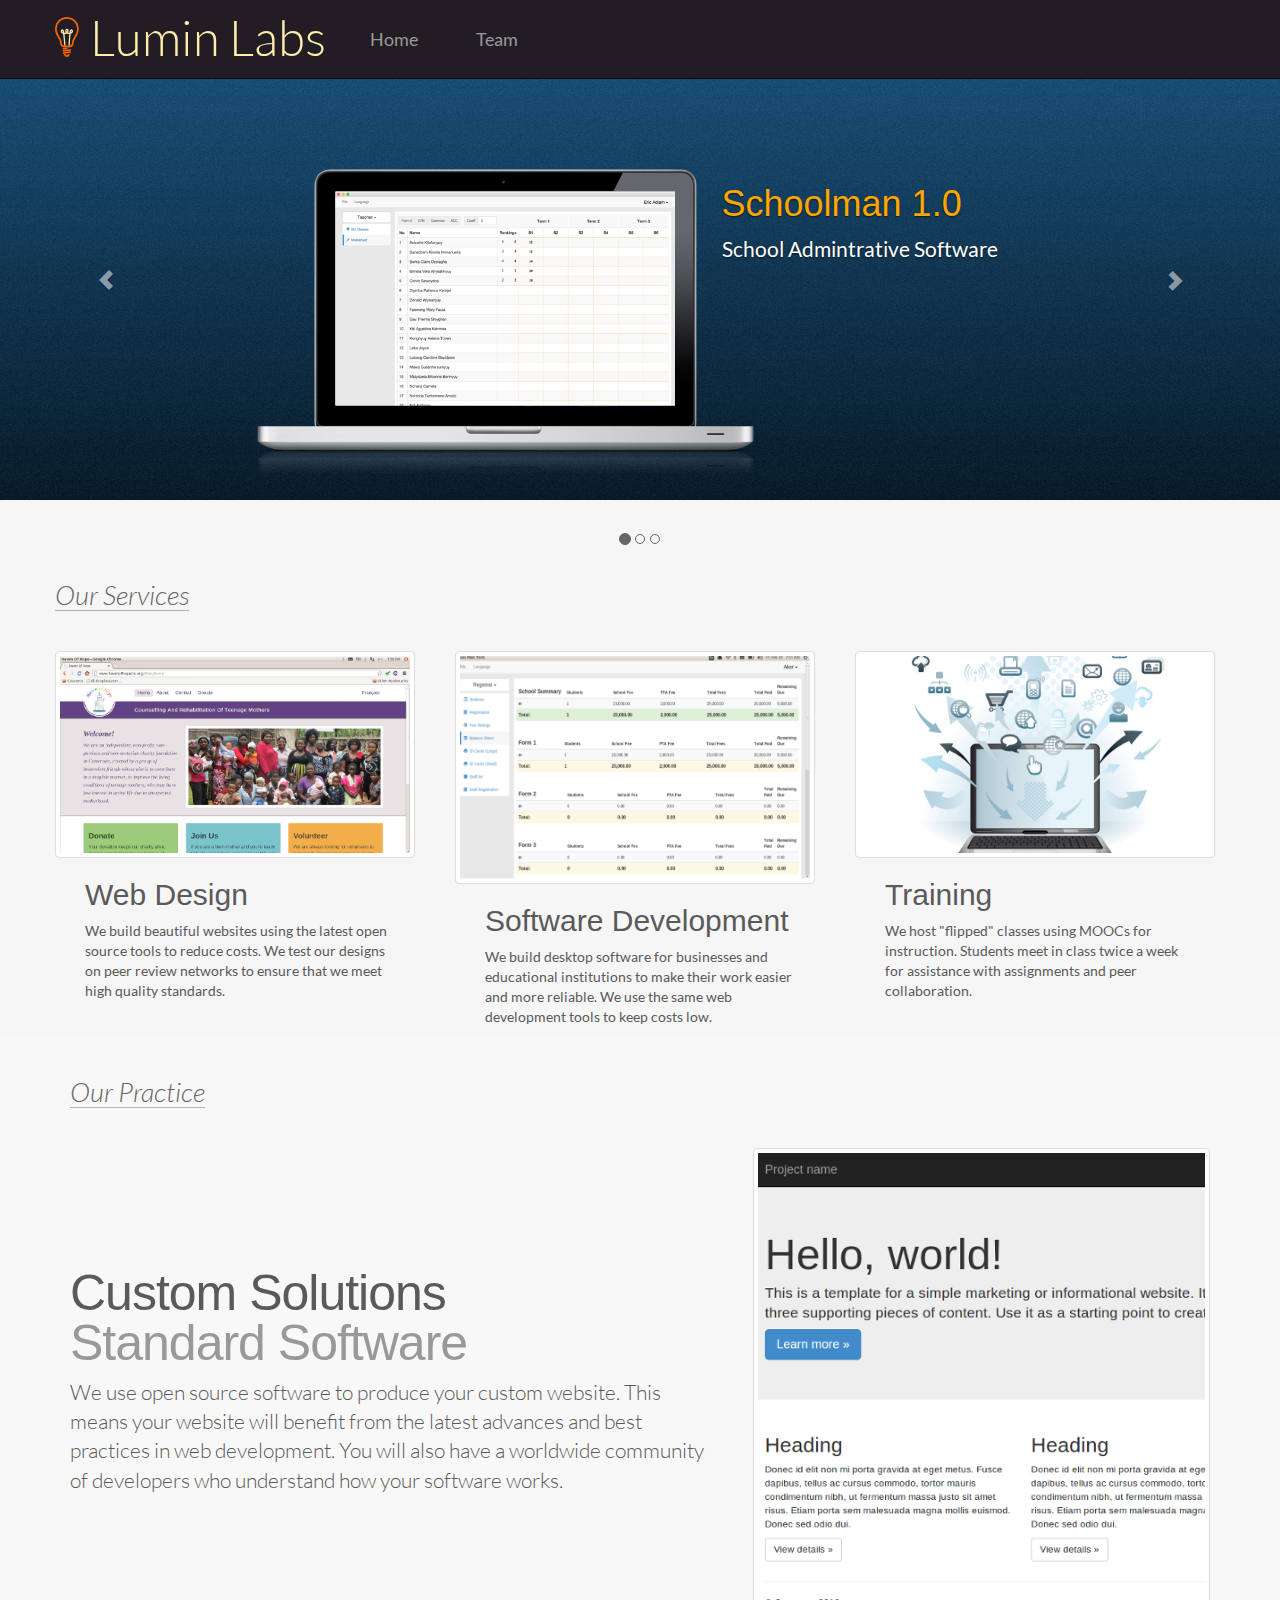
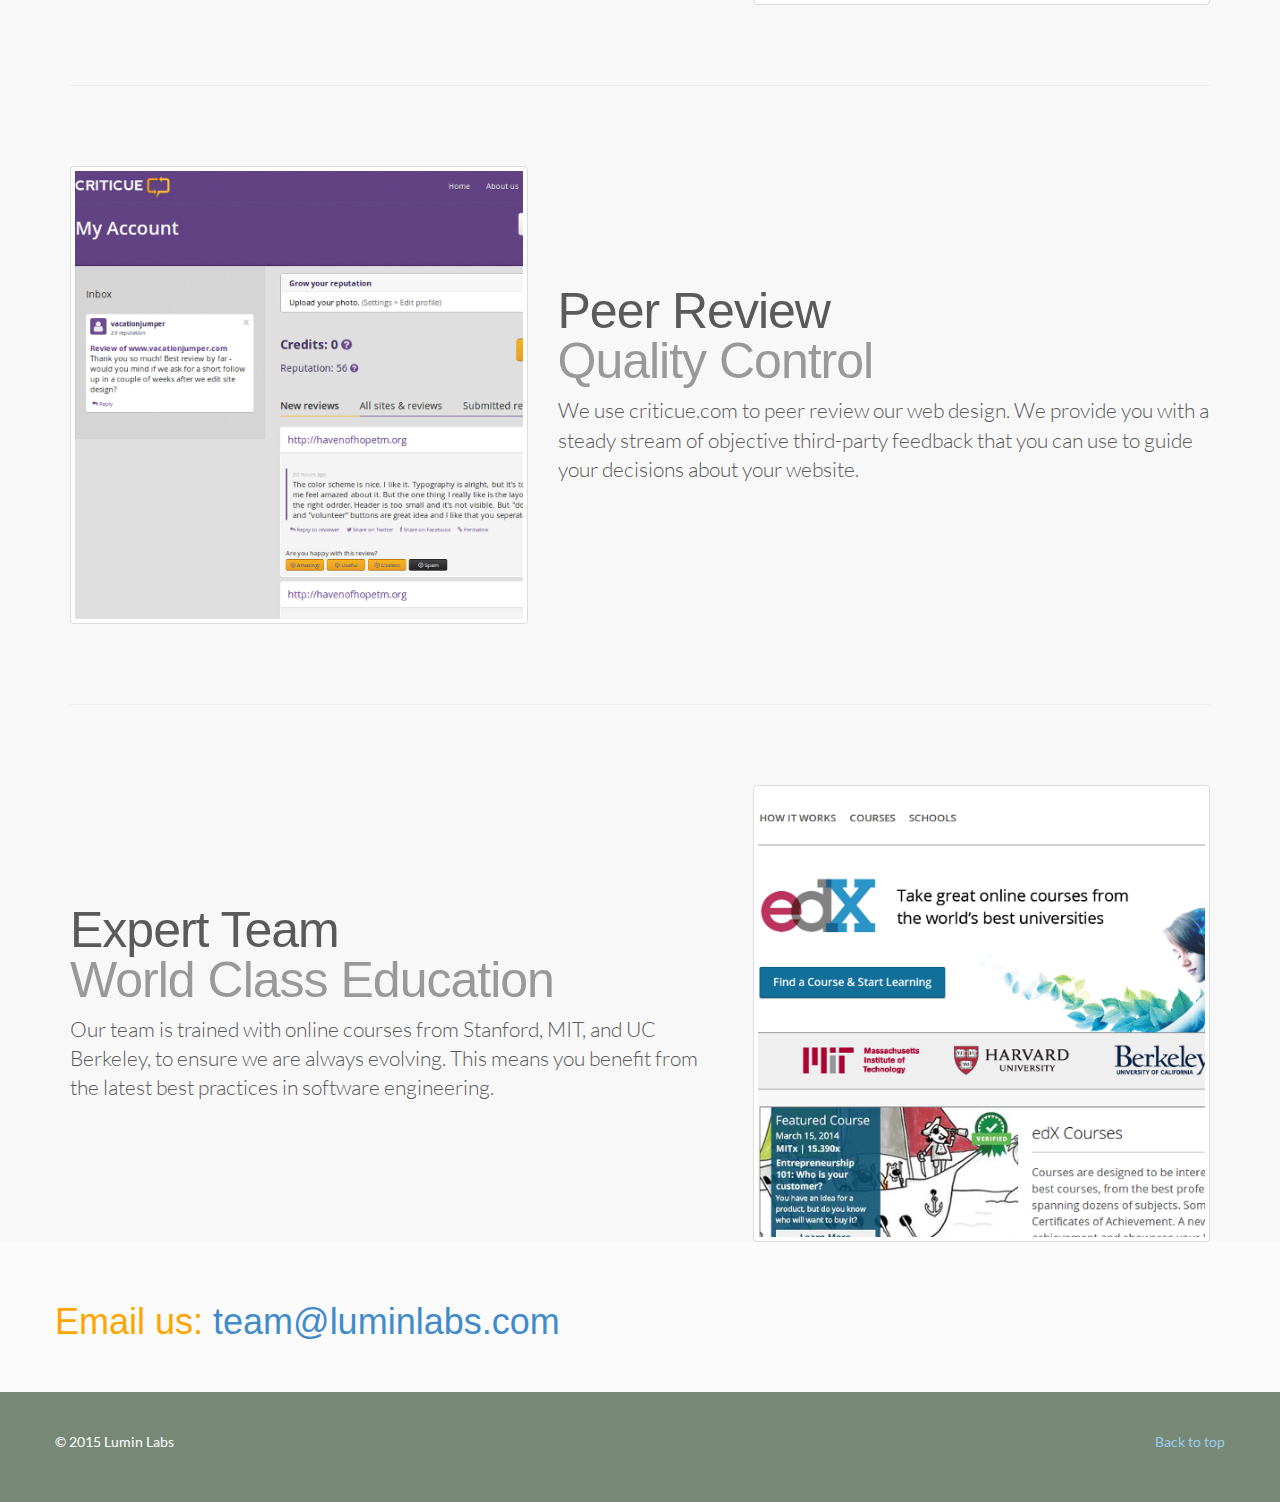
<file: index.html>
<!DOCTYPE html>
<html lang="en">
  <head>
    <!-- test-->
    <meta charset="utf-8">
    <meta http-equiv="X-UA-Compatible" content="IE=edge">
    <meta name="viewport" content="width=device-width, initial-scale=1.0">
    <meta name="description" content="">
    <meta name="author" content="">
    <link rel="shortcut icon" href="../../docs-assets/ico/favicon.png">

    <title>Lumin Labs</title>

    <!-- Bootstrap core CSS -->
    <link href="lib/bootstrap/css/bootstrap.css" rel="stylesheet">

    <!-- Just for debugging purposes. Don't actually copy this line! -->
    <!--[if lt IE 9]><script src="../../docs-assets/js/ie8-responsive-file-warning.js"></script><![endif]-->

    <!-- HTML5 shim and Respond.js IE8 support of HTML5 elements and media queries -->
    <!--[if lt IE 9]>
      <script src="https://oss.maxcdn.com/libs/html5shiv/3.7.0/html5shiv.js"></script>
      <script src="https://oss.maxcdn.com/libs/respond.js/1.3.0/respond.min.js"></script>
    <![endif]-->

    <!-- Custom styles for this template -->
    <link href="lib/bootstrap/css/carousel.css" rel="stylesheet">

    <!-- Foundation 5 -->
    <!-- <link rel="stylesheet" type="text/css" href="lib/foundation/css/foundation.min.css"> -->

    <!-- <link href="http://fonts.googleapis.com/css?family=Lato:300,400,700,900,300italic,400italic,700italic,900italic" rel="stylesheet" type="text/css"> -->
    <link rel="stylesheet" type="text/css" href="app.css">

  </head>
  <body>
    <div class="navbar-wrapper">
      <div class="container">

        <div class="navbar navbar-inverse navbar-fixed-top">
          <div class="container">
            <div class="navbar-header">
              <button type="button" class="navbar-toggle" data-toggle="collapse" data-target=".navbar-collapse">
                <span class="icon-bar"></span>
                <span class="icon-bar"></span>
                <span class="icon-bar"></span>
              </button>
              <a class="navbar-brand" href="#">
                Lumin Labs
              </a>
            </div>
            <div class="navbar-collapse collapse">
              <ul class="nav navbar-nav">
                <li class=""><a href="/">Home</a></li>
                <li><a href="team.html">Team</a></li>
              </ul> 
            </div>
          </div>
        </div>

      </div>
    </div>


    <!-- Carousel
    ================================================== -->
    <div id="myCarousel" class="carousel slide" data-ride="carousel">
      <ol class="carousel-indicators">
        <li data-target="#myCarousel" data-slide-to="0" class="active"></li>
        <li data-target="#myCarousel" data-slide-to="1"></li>
        <li data-target="#myCarousel" data-slide-to="2"></li>
      </ol>
      <div class="carousel-inner">
        <div class="item active" style="">
          <div class="container">
            <div class="carousel-caption" style="bottom:-10px;">
              <div class="row">
              <div class="col-md-7 text-left">
                  <img class="img-thumb-md" src="img/macbook-schoolman.png">
                </div>
                <div class="col-md-5 text-left">
                  <h1>Schoolman 1.0</h1>
                  <p> School Admintrative Software</p>        
                </div>
                
              </div>
            </div>
          </div>
        </div>
        <div class="item" style="">
          <div class="container">
            <div class="carousel-caption" style="bottom:-10px;">
              <div class="row">
                <div class="col-md-6 text-left">
                  <h1>Web Design</h1>
                  <p>We build beautiful websites</p>
                  <blockquote>
                    <h4 class="stars">
                      <span class="glyphicon glyphicon-star"></span>
                      <span class="glyphicon glyphicon-star"></span>
                      <span class="glyphicon glyphicon-star"></span>
                      <span class="glyphicon glyphicon-star"></span>
                      <span class="glyphicon glyphicon-star"></span>
                    </h4>
                    <p>I really like the design. Color scheme is warm and pleasant to the eye. Layout clear and readable. From first look it's obvious what the service is about. Intuitive menu. Clear call to action.</p>
                    <small>Criticue.com</small>
                  </blockquote>
                  
                </div>
                <div class="col-md-6">
                  <img class="img-thumb" src="img/imac-hoh.png">
                </div>
              </div>
            </div>
          </div>
        </div>

<!-- <<<<<<< HEAD
        <div class="item" style="">
          <div class="container">
            <div class="carousel-caption" style="bottom:-10px;">
              <div class="row">
              <div class="col-md-7 text-left">
                  <img class="img-thumb-md" src="img/macbook-wen.png">
                </div>
                <div class="col-md-5 text-left">
                  <h1>Business Software</h1>
                  <p>We can improve your workflow</p>
                  
                </div>
                
              </div>
            </div>
          </div>
        </div>

         <div class="item" style="">
          <div class="container">
            <div class="carousel-caption" style="bottom:-10px;">
              <div class="row">
              <div class="col-md-7 text-left">
                  <img class="img-thumb" src="img/reg.png">
                </div>
                <div class="col-md-5 text-left">
                  <h1>Schoolman 1.0</h1>
                  <p>A computational system for cameroon schools</p>
                  
                </div>
                
              </div>
            </div>
          </div>
        </div>

=======
        
>>>>>>> 8635604bb97dc775d68507192afcfc56ebf2fe4d -->
        <div class="item ">
          <div class="container">
            <div class="carousel-caption" style="padding-bottom:0px;margin-bottom:-20px;padding-top:0px;">
              <div class="row">
                <div class="col-md-12">
                  <h2 class="text-center" style="margin-bottom:50px;">Check out our <a href="#services">Services</a></h2>
                  <img class="img-large" src="img/screenshot-group.png">
                </div>
              </div>
            </div>
          </div>
        </div>
      </div>
      <a class="left carousel-control" href="#myCarousel" data-slide="prev"><span class="glyphicon glyphicon-chevron-left"></span></a>
      <a class="right carousel-control" href="#myCarousel" data-slide="next"><span class="glyphicon glyphicon-chevron-right"></span></a>
    </div>



    <!-- Marketing messaging and featurettes
    ================================================== -->
    <!-- Wrap the rest of the page in another container to center all the content. -->

  

 

    <div style="background-color:#f6f6f6; margin-top:0px;padding-bottom:0px;">
    <div class="container marketing" id="services">
      
    <div class="row" style="margin-top:80px;">
      <div class="col-lg-12">
        <div class="section_header" >
          <h3>Our Services</h3>
        </div>
      </div>
    </div>
      <!-- Three columns of text below the carousel -->
      <div class="row">
        <div class="col-sm-4">
          <img class="img img-thumbnail img-thumb" src="img/thumb-small-hoh.png">
          <div class="text">
            <h2>Web Design</h2>
            <p class="">We build beautiful websites using the latest open source tools to reduce costs. We test our designs on peer review networks to ensure that we meet high quality standards.</p>
            <!-- <p><a class="btn btn-default" href="#" role="button">View details &raquo;</a></p> -->
            </div>
        </div><!-- /.col-lg-4 -->
        <div class="col-sm-4">

          <img class="img img-thumbnail img-thumb" src="img/sch.png">
          <div class="text">
            <h2>Software Development</h2>
            <p class="">We build desktop software for businesses and educational institutions to make their work easier and more reliable. We use the same web development tools to keep costs low.</p>
            <!-- <p><a class="btn btn-default" href="#" role="button">View details &raquo;</a></p> -->
          </div><!-- /.col-lg-4 -->
        </div>
        <div class="col-sm-4">
          <img class="img  img-thumbnail img-thumb" src="img/thumb-small-training.png ">
          <div class="text">
            <h2>Training</h2>
            <p class="">We host "flipped" classes using MOOCs for instruction. Students meet in class twice a week for assistance with assignments and peer collaboration.</p>
            <!-- <p><a class="btn btn-default" href="#" role="button">View details &raquo;</a></p> -->
          </div>
        </div><!-- /.col-lg-4 -->
      </div><!-- /.row -->
      </div>
      </div>

      <!-- START THE FEATURETTES -->
      <div style="background-color:#f8f8f8; margin-top:0px;padding-bottom:0px;">
      <div class="container">

        <div class="row" style="margin-top:40px;">
        <div class="col-lg-12">
          <div class="section_header" >
            <h3>Our Practice</h3>
          </div>
        </div>
      </div>

        <div class="row featurette">
          <div class="col-md-7">
            <h2 class="featurette-heading">Custom Solutions <br><span class="text-muted">Standard Software</span></h2>
            <p class="lead">We use open source software to produce your custom 
            website. This means your website will benefit from the latest 
            advances and best practices in web development. You will also have a 
            worldwide community of developers who understand how your software works.</p>
          </div>
          <div class="col-md-5">
            <img class="featurette-image img-responsive img-thumbnail" src="img/screenshot-bootstrap-500.png" alt="Generic placeholder image">
          </div>
        </div>

        <hr class="featurette-divider">

        <div class="row featurette">
          <div class="col-md-5">
            <img class="featurette-image img-responsive img-thumbnail" src="img/screenshot-criticue-500.png" alt="Generic placeholder image">
          </div>
          <div class="col-md-7">
            <h2 class="featurette-heading">Peer Review <br><span class="text-muted"> Quality Control</span></h2>
            <p class="lead">We use criticue.com to peer review our web design. 
            We provide you with a steady stream of objective third-party 
            feedback that you can use to guide your decisions about your website.  
            </p>
          </div>
        </div>

        <hr class="featurette-divider">

        <div class="row featurette">
          <div class="col-md-7">
            <h2 class="featurette-heading">Expert Team<br/><span class="text-muted"> World Class Education</span></h2>
            <p class="lead">Our team is trained with online courses from Stanford, MIT, and 
            UC Berkeley, to ensure we are always evolving. This means you benefit from the 
            latest best practices in software engineering.</p>
          </div>
          <div class="col-md-5">
            <img class="featurette-image img-responsive img-thumbnail" src="img/screenshot-edx-500.png" alt="Generic placeholder image">
          </div>
        </div>
        </div>
        </div>

        <div style="background-color:#fbfbfb; padding:40px 0;">
          <div class="container marketing" style="">
            <h1>Email us: <a href="mailto:team@luminlabs.com">team@luminlabs.com</a> </h1>
          </div>
        </div>

      <!-- /END THE FEATURETTES -->


      <!-- FOOTER -->
      <footer>
        <div class="container marketing">
        <p class="pull-right"><a href="#">Back to top</a></p>
        <p>&copy; 2015 Lumin Labs</p>
        </div>
      </footer>

    </div><!-- /.container -->



    <!-- Bootstrap core JavaScript
    ================================================== -->
    <!-- Placed at the end of the document so the pages load faster -->
    <script src="lib/foundation/js/jquery.js"></script>
    
    <script src="lib/bootstrap/js/bootstrap.min.js"></script>

    

  </body>
</html>
</file>
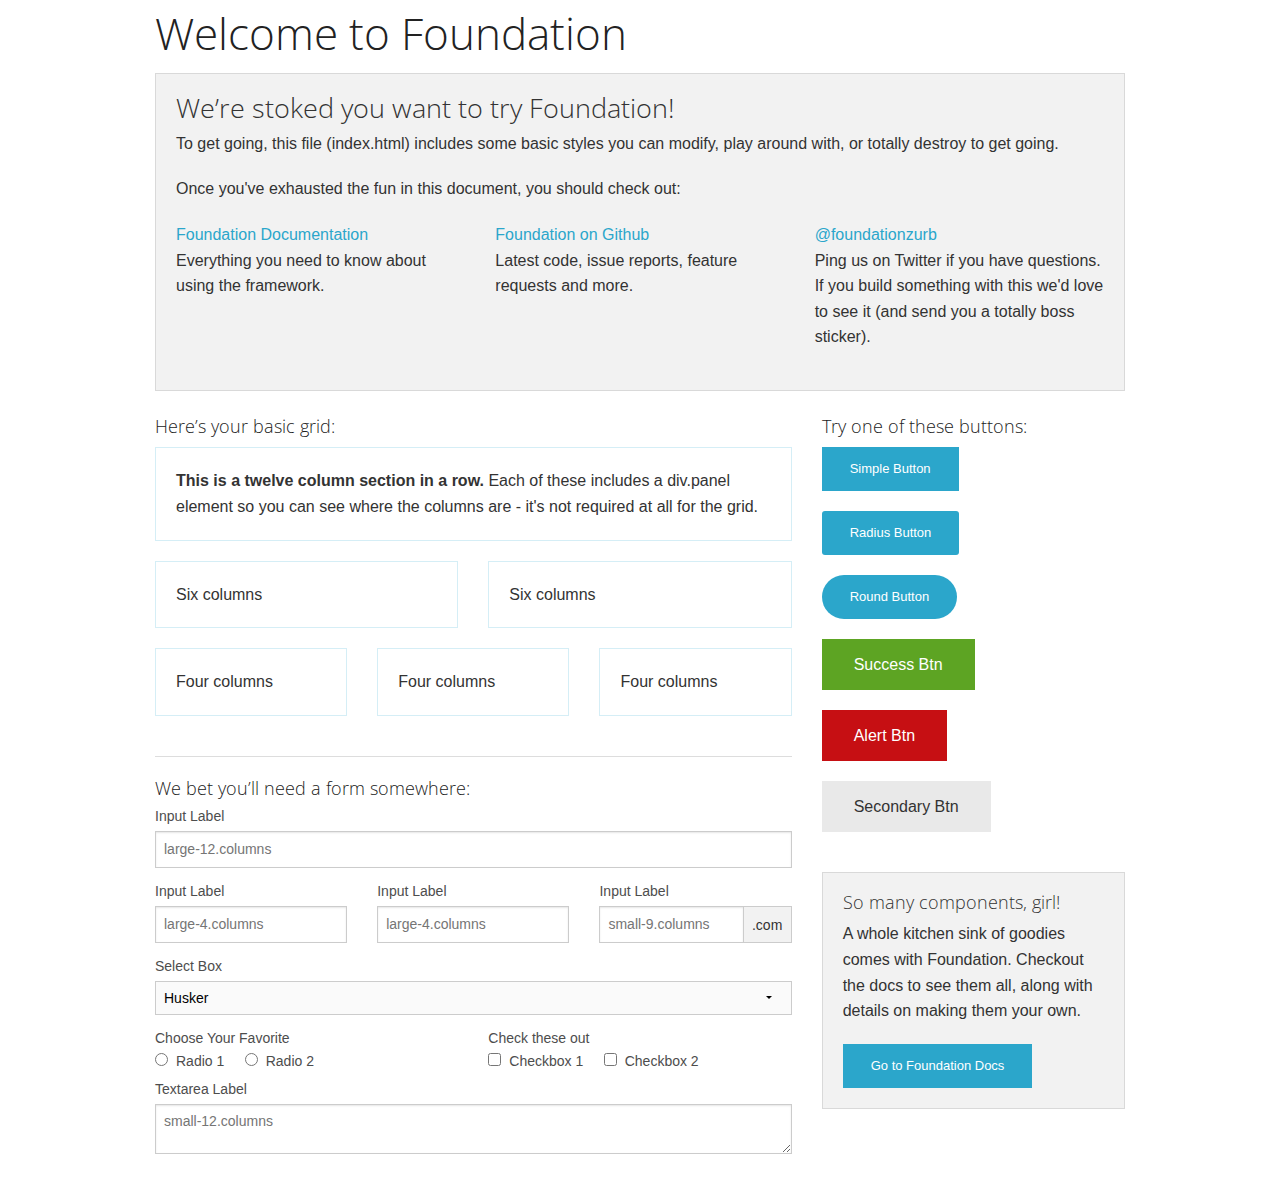
<file: foundation/index.html>
<!doctype html>
<html class="no-js" lang="en">
  <head>
    <meta charset="utf-8" />
    <meta name="viewport" content="width=device-width, initial-scale=1.0" />
    <title>Foundation | Welcome</title>
    <link rel="stylesheet" href="css/foundation.css" />
    <script src="js/modernizr.js"></script>
  </head>
  <body>
    
    <div class="row">
      <div class="large-12 columns">
        <h1>Welcome to Foundation</h1>
      </div>
    </div>
    
    <div class="row">
      <div class="large-12 columns">
      	<div class="panel">
	        <h3>We&rsquo;re stoked you want to try Foundation! </h3>
	        <p>To get going, this file (index.html) includes some basic styles you can modify, play around with, or totally destroy to get going.</p>
	        <p>Once you've exhausted the fun in this document, you should check out:</p>
	        <div class="row">
	        	<div class="large-4 medium-4 columns">
	    		<p><a href="http://foundation.zurb.com/docs">Foundation Documentation</a><br />Everything you need to know about using the framework.</p>
	    	</div>
	        	<div class="large-4 medium-4 columns">
	        		<p><a href="http://github.com/zurb/foundation">Foundation on Github</a><br />Latest code, issue reports, feature requests and more.</p>
	        	</div>
	        	<div class="large-4 medium-4 columns">
	        		<p><a href="http://twitter.com/foundationzurb">@foundationzurb</a><br />Ping us on Twitter if you have questions. If you build something with this we'd love to see it (and send you a totally boss sticker).</p>
	        	</div>        
					</div>
      	</div>
      </div>
    </div>

    <div class="row">
      <div class="large-8 medium-8 columns">
        <h5>Here&rsquo;s your basic grid:</h5>
        <!-- Grid Example -->

        <div class="row">
          <div class="large-12 columns">
            <div class="callout panel">
              <p><strong>This is a twelve column section in a row.</strong> Each of these includes a div.panel element so you can see where the columns are - it's not required at all for the grid.</p>
            </div>
          </div>
        </div>
        <div class="row">
          <div class="large-6 medium-6 columns">
            <div class="callout panel">
              <p>Six columns</p>
            </div>
          </div>
          <div class="large-6 medium-6 columns">
            <div class="callout panel">
              <p>Six columns</p>
            </div>
          </div>
        </div>
        <div class="row">
          <div class="large-4 medium-4 small-4 columns">
            <div class="callout panel">
              <p>Four columns</p>
            </div>
          </div>
          <div class="large-4 medium-4 small-4 columns">
            <div class="callout panel">
              <p>Four columns</p>
            </div>
          </div>
          <div class="large-4 medium-4 small-4 columns">
            <div class="callout panel">
              <p>Four columns</p>
            </div>
          </div>
        </div>
        
        <hr />
                
        <h5>We bet you&rsquo;ll need a form somewhere:</h5>
        <form>
				  <div class="row">
				    <div class="large-12 columns">
				      <label>Input Label</label>
				      <input type="text" placeholder="large-12.columns" />
				    </div>
				  </div>
				  <div class="row">
				    <div class="large-4 medium-4 columns">
				      <label>Input Label</label>
				      <input type="text" placeholder="large-4.columns" />
				    </div>
				    <div class="large-4 medium-4 columns">
				      <label>Input Label</label>
				      <input type="text" placeholder="large-4.columns" />
				    </div>
				    <div class="large-4 medium-4 columns">
				      <div class="row collapse">
				        <label>Input Label</label>
				        <div class="small-9 columns">
				          <input type="text" placeholder="small-9.columns" />
				        </div>
				        <div class="small-3 columns">
				          <span class="postfix">.com</span>
				        </div>
				      </div>
				    </div>
				  </div>
				  <div class="row">
				    <div class="large-12 columns">
				      <label>Select Box</label>
				      <select>
				        <option value="husker">Husker</option>
				        <option value="starbuck">Starbuck</option>
				        <option value="hotdog">Hot Dog</option>
				        <option value="apollo">Apollo</option>
				      </select>
				    </div>
				  </div>
				  <div class="row">
				    <div class="large-6 medium-6 columns">
				      <label>Choose Your Favorite</label>
				      <input type="radio" name="pokemon" value="Red" id="pokemonRed"><label for="pokemonRed">Radio 1</label>
				      <input type="radio" name="pokemon" value="Blue" id="pokemonBlue"><label for="pokemonBlue">Radio 2</label>
				    </div>
				    <div class="large-6 medium-6 columns">
				      <label>Check these out</label>
				      <input id="checkbox1" type="checkbox"><label for="checkbox1">Checkbox 1</label>
				      <input id="checkbox2" type="checkbox"><label for="checkbox2">Checkbox 2</label>
				    </div>
				  </div>
				  <div class="row">
				    <div class="large-12 columns">
				      <label>Textarea Label</label>
				      <textarea placeholder="small-12.columns"></textarea>
				    </div>
				  </div>
				</form>
      </div>     

      <div class="large-4 medium-4 columns">
			  <h5>Try one of these buttons:</h5>
			  <p><a href="#" class="small button">Simple Button</a><br/>
        <a href="#" class="small radius button">Radius Button</a><br/>
        <a href="#" class="small round button">Round Button</a><br/>            
        <a href="#" class="medium success button">Success Btn</a><br/>
        <a href="#" class="medium alert button">Alert Btn</a><br/>
        <a href="#" class="medium secondary button">Secondary Btn</a></p>           
				<div class="panel">
        	<h5>So many components, girl!</h5>
        	<p>A whole kitchen sink of goodies comes with Foundation. Checkout the docs to see them all, along with details on making them your own.</p>
        	<a href="http://foundation.zurb.com/docs/" class="small button">Go to Foundation Docs</a>          
        </div>
      </div>
    </div>
    
    <script src="js/jquery.js"></script>
    <script src="js/foundation.min.js"></script>
    <script>
      $(document).foundation();
    </script>
  </body>
</html>
</file>
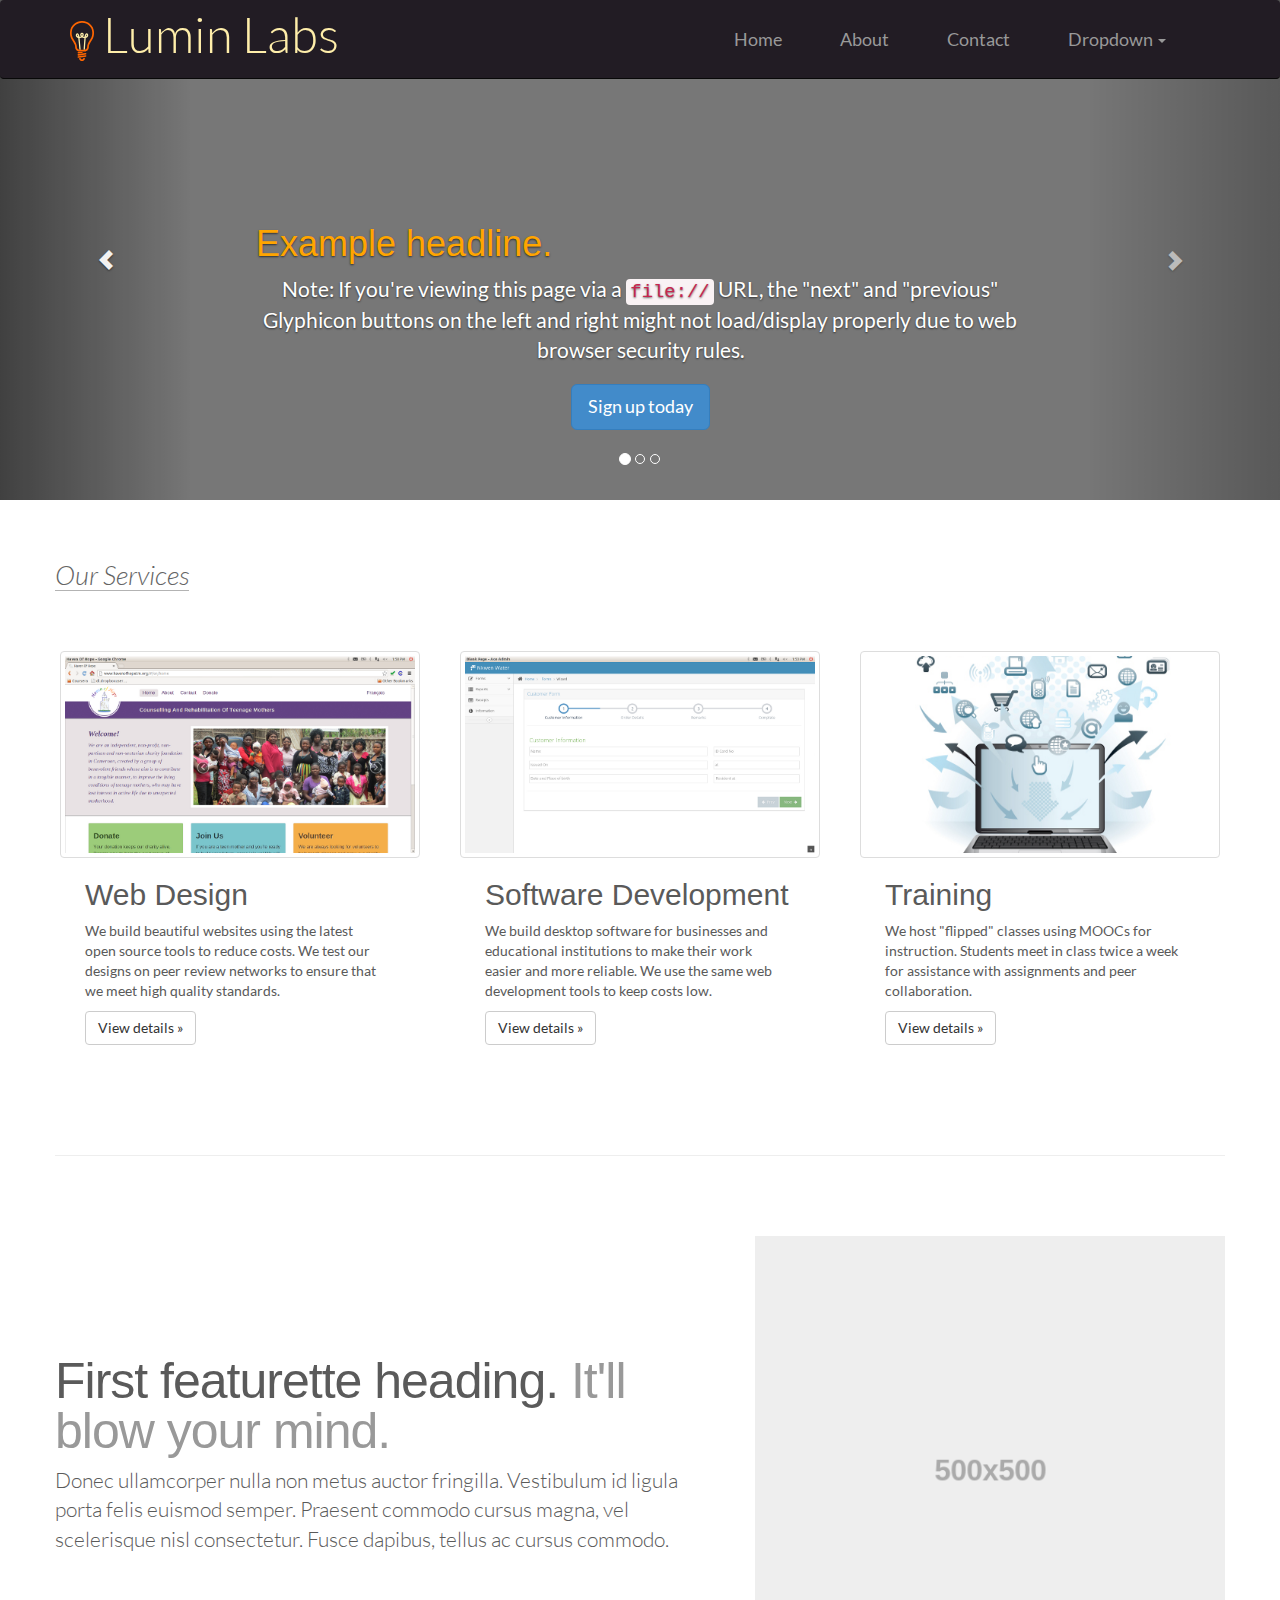
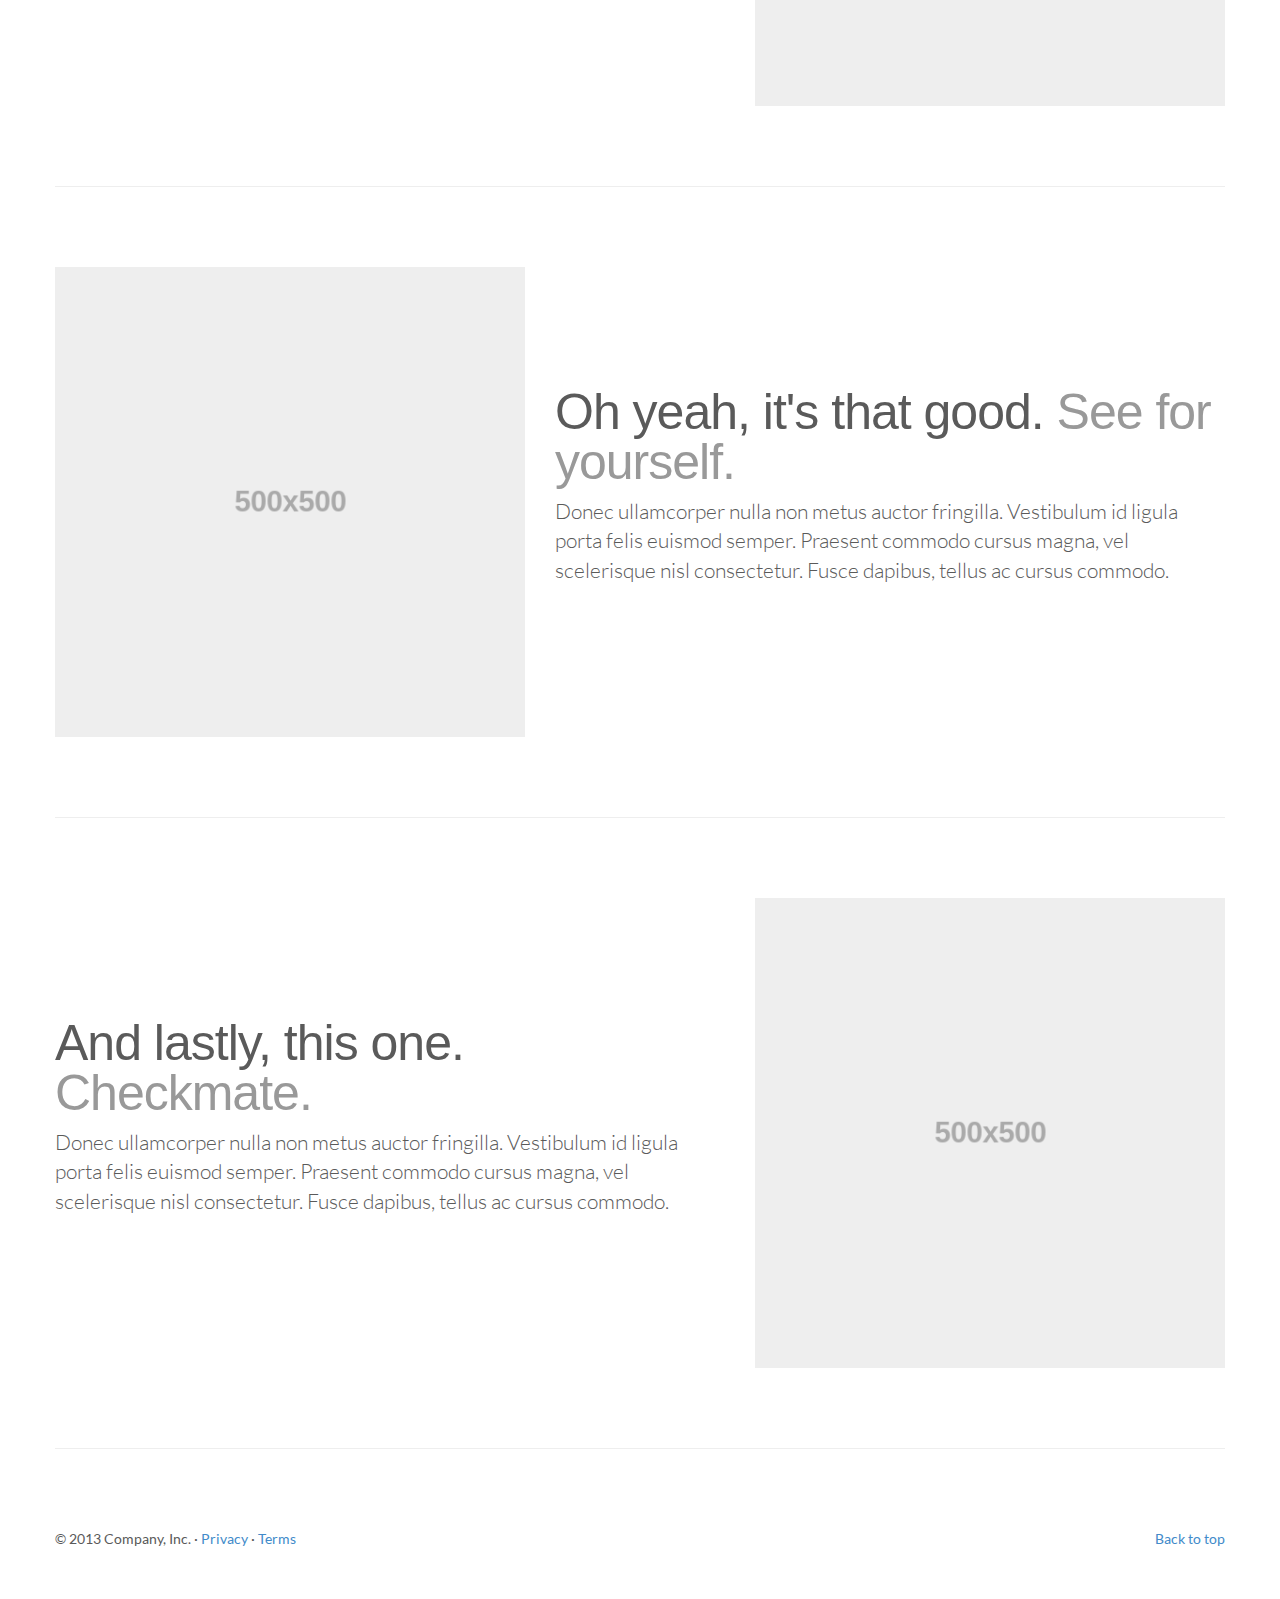
<file: public/index.html>
<!DOCTYPE html>
<html lang="en">
  <head>
    <meta charset="utf-8">
    <meta http-equiv="X-UA-Compatible" content="IE=edge">
    <meta name="viewport" content="width=device-width, initial-scale=1.0">
    <meta name="description" content="">
    <meta name="author" content="">
    <link rel="shortcut icon" href="../../docs-assets/ico/favicon.png">

    <title>Lumin Labs</title>

    <!-- Bootstrap core CSS -->
    <link href="lib/bootstrap/css/bootstrap.css" rel="stylesheet">

    <!-- Just for debugging purposes. Don't actually copy this line! -->
    <!--[if lt IE 9]><script src="../../docs-assets/js/ie8-responsive-file-warning.js"></script><![endif]-->

    <!-- HTML5 shim and Respond.js IE8 support of HTML5 elements and media queries -->
    <!--[if lt IE 9]>
      <script src="https://oss.maxcdn.com/libs/html5shiv/3.7.0/html5shiv.js"></script>
      <script src="https://oss.maxcdn.com/libs/respond.js/1.3.0/respond.min.js"></script>
    <![endif]-->

    <!-- Custom styles for this template -->
    <link href="lib/bootstrap/css/carousel.css" rel="stylesheet">

    <!-- <link href="http://fonts.googleapis.com/css?family=Lato:300,400,700,900,300italic,400italic,700italic,900italic" rel="stylesheet" type="text/css"> -->
    <link rel="stylesheet" type="text/css" href="app.css">

  </head>
<!-- NAVBAR
================================================== -->
  <body>
    <div class="navbar-wrapper">
      <div class="container">

        <div class="navbar navbar-inverse navbar-fixed-top">
          <div class="container">
            <div class="navbar-header">
              <button type="button" class="navbar-toggle" data-toggle="collapse" data-target=".navbar-collapse">
                <span class="icon-bar"></span>
                <span class="icon-bar"></span>
                <span class="icon-bar"></span>
              </button>
              <a class="navbar-brand" href="#">
                <img src="img/lumin-logo-light.svg" class="icon-logo"> Lumin Labs
              </a>
            </div>
            <div class="navbar-collapse collapse">
              <ul class="nav navbar-nav pull-right">
                <li class=""><a href="#">Home</a></li>
                <li><a href="#about">About</a></li>
                <li><a href="#contact">Contact</a></li>
                <li class="dropdown">
                  <a href="#" class="dropdown-toggle" data-toggle="dropdown">Dropdown <b class="caret"></b></a>
                  <ul class="dropdown-menu">
                    <li><a href="#">Action</a></li>
                    <li><a href="#">Another action</a></li>
                    <li><a href="#">Something else here</a></li>
                    <li class="divider"></li>
                    <li class="dropdown-header">Nav header</li>
                    <li><a href="#">Separated link</a></li>
                    <li><a href="#">One more separated link</a></li>
                  </ul>
                </li>
              </ul>
            </div>
          </div>
        </div>

      </div>
    </div>


    <!-- Carousel
    ================================================== -->
    <div id="myCarousel" class="carousel slide" data-ride="carousel">
      <!-- Indicators -->
      <ol class="carousel-indicators">
        <li data-target="#myCarousel" data-slide-to="0" class="active"></li>
        <li data-target="#myCarousel" data-slide-to="1"></li>
        <li data-target="#myCarousel" data-slide-to="2"></li>
      </ol>
      <div class="carousel-inner">
        <div class="item active">
          <img data-src="holder.js/900x500/auto/#777:#7a7a7a/text:First slide" alt="First slide">
          <div class="container">
            <div class="carousel-caption">
              <h1>Example headline.</h1>
              <p>Note: If you're viewing this page via a <code>file://</code> URL, the "next" and "previous" Glyphicon buttons on the left and right might not load/display properly due to web browser security rules.</p>
              <p><a class="btn btn-lg btn-primary" href="#" role="button">Sign up today</a></p>
            </div>
          </div>
        </div>
        <div class="item">
          <img data-src="holder.js/900x500/auto/#666:#6a6a6a/text:Second slide" alt="Second slide">
          <div class="container">
            <div class="carousel-caption">
              <h1>Another example headline.</h1>
              <p>Cras justo odio, dapibus ac facilisis in, egestas eget quam. Donec id elit non mi porta gravida at eget metus. Nullam id dolor id nibh ultricies vehicula ut id elit.</p>
              <p><a class="btn btn-lg btn-primary" href="#" role="button">Learn more</a></p>
            </div>
          </div>
        </div>
        <div class="item">
          <img data-src="holder.js/900x500/auto/#555:#5a5a5a/text:Third slide" alt="Third slide">
          <div class="container">
            <div class="carousel-caption">
              <h1>One more for good measure.</h1>
              <p>Cras justo odio, dapibus ac facilisis in, egestas eget quam. Donec id elit non mi porta gravida at eget metus. Nullam id dolor id nibh ultricies vehicula ut id elit.</p>
              <p><a class="btn btn-lg btn-primary" href="#" role="button">Browse gallery</a></p>
            </div>
          </div>
        </div>
      </div>
      <a class="left carousel-control" href="#myCarousel" data-slide="prev"><span class="glyphicon glyphicon-chevron-left"></span></a>
      <a class="right carousel-control" href="#myCarousel" data-slide="next"><span class="glyphicon glyphicon-chevron-right"></span></a>
    </div><!-- /.carousel -->



    <!-- Marketing messaging and featurettes
    ================================================== -->
    <!-- Wrap the rest of the page in another container to center all the content. -->

  

    <div class="container marketing">
      <div class="section_header">
                <h3>Our Services</h3>
            </div>

      <!-- Three columns of text below the carousel -->
      <div class="row">
        <div class="col-lg-4">
          <img class="img img-thumbnail img-thumb" src="img/thumb-small-hoh.png">
          <div class="text">
            <h2>Web Design</h2>
            <p class="">We build beautiful websites using the latest open source tools to reduce costs. We test our designs on peer review networks to ensure that we meet high quality standards.</p>
            <p><a class="btn btn-default" href="#" role="button">View details &raquo;</a></p>
            </div>
        </div><!-- /.col-lg-4 -->
        <div class="col-lg-4">
          <img class="img img-thumbnail img-thumb" src="img/thumb-small-wen.png">
          <div class="text">
            <h2>Software Development</h2>
            <p class="">We build desktop software for businesses and educational institutions to make their work easier and more reliable. We use the same web development tools to keep costs low.</p>
            <p><a class="btn btn-default" href="#" role="button">View details &raquo;</a></p>
          </div><!-- /.col-lg-4 -->
        </div>
        <div class="col-lg-4">
          <img class="img  img-thumbnail img-thumb" src="img/thumb-small-training.png ">
          <div class="text">
            <h2>Training</h2>
            <p class="">We host "flipped" classes using MOOCs for instruction. Students meet in class twice a week for assistance with assignments and peer collaboration.</p>
            <p><a class="btn btn-default" href="#" role="button">View details &raquo;</a></p>
          </div>
        </div><!-- /.col-lg-4 -->
      </div><!-- /.row -->


      <!-- START THE FEATURETTES -->

      <hr class="featurette-divider">

      <div class="row featurette">
        <div class="col-md-7">
          <h2 class="featurette-heading">First featurette heading. <span class="text-muted">It'll blow your mind.</span></h2>
          <p class="lead">Donec ullamcorper nulla non metus auctor fringilla. Vestibulum id ligula porta felis euismod semper. Praesent commodo cursus magna, vel scelerisque nisl consectetur. Fusce dapibus, tellus ac cursus commodo.</p>
        </div>
        <div class="col-md-5">
          <img class="featurette-image img-responsive" src="img/500x500.png" alt="Generic placeholder image">
        </div>
      </div>

      <hr class="featurette-divider">

      <div class="row featurette">
        <div class="col-md-5">
          <img class="featurette-image img-responsive" src="img/500x500.png" alt="Generic placeholder image">
        </div>
        <div class="col-md-7">
          <h2 class="featurette-heading">Oh yeah, it's that good. <span class="text-muted">See for yourself.</span></h2>
          <p class="lead">Donec ullamcorper nulla non metus auctor fringilla. Vestibulum id ligula porta felis euismod semper. Praesent commodo cursus magna, vel scelerisque nisl consectetur. Fusce dapibus, tellus ac cursus commodo.</p>
        </div>
      </div>

      <hr class="featurette-divider">

      <div class="row featurette">
        <div class="col-md-7">
          <h2 class="featurette-heading">And lastly, this one. <span class="text-muted">Checkmate.</span></h2>
          <p class="lead">Donec ullamcorper nulla non metus auctor fringilla. Vestibulum id ligula porta felis euismod semper. Praesent commodo cursus magna, vel scelerisque nisl consectetur. Fusce dapibus, tellus ac cursus commodo.</p>
        </div>
        <div class="col-md-5">
          <img class="featurette-image img-responsive" src="img/500x500.png" alt="Generic placeholder image">
        </div>
      </div>

      <hr class="featurette-divider">

      <!-- /END THE FEATURETTES -->


      <!-- FOOTER -->
      <footer>
        <p class="pull-right"><a href="#">Back to top</a></p>
        <p>&copy; 2013 Company, Inc. &middot; <a href="#">Privacy</a> &middot; <a href="#">Terms</a></p>
      </footer>

    </div><!-- /.container -->


    <!-- Bootstrap core JavaScript
    ================================================== -->
    <!-- Placed at the end of the document so the pages load faster -->
    <script src="lib/jquery/jquery-1.10.2.min.js"></script>
    <script src="lib/bootstrap/js/bootstrap.min.js"></script>
  </body>
</html>
</file>
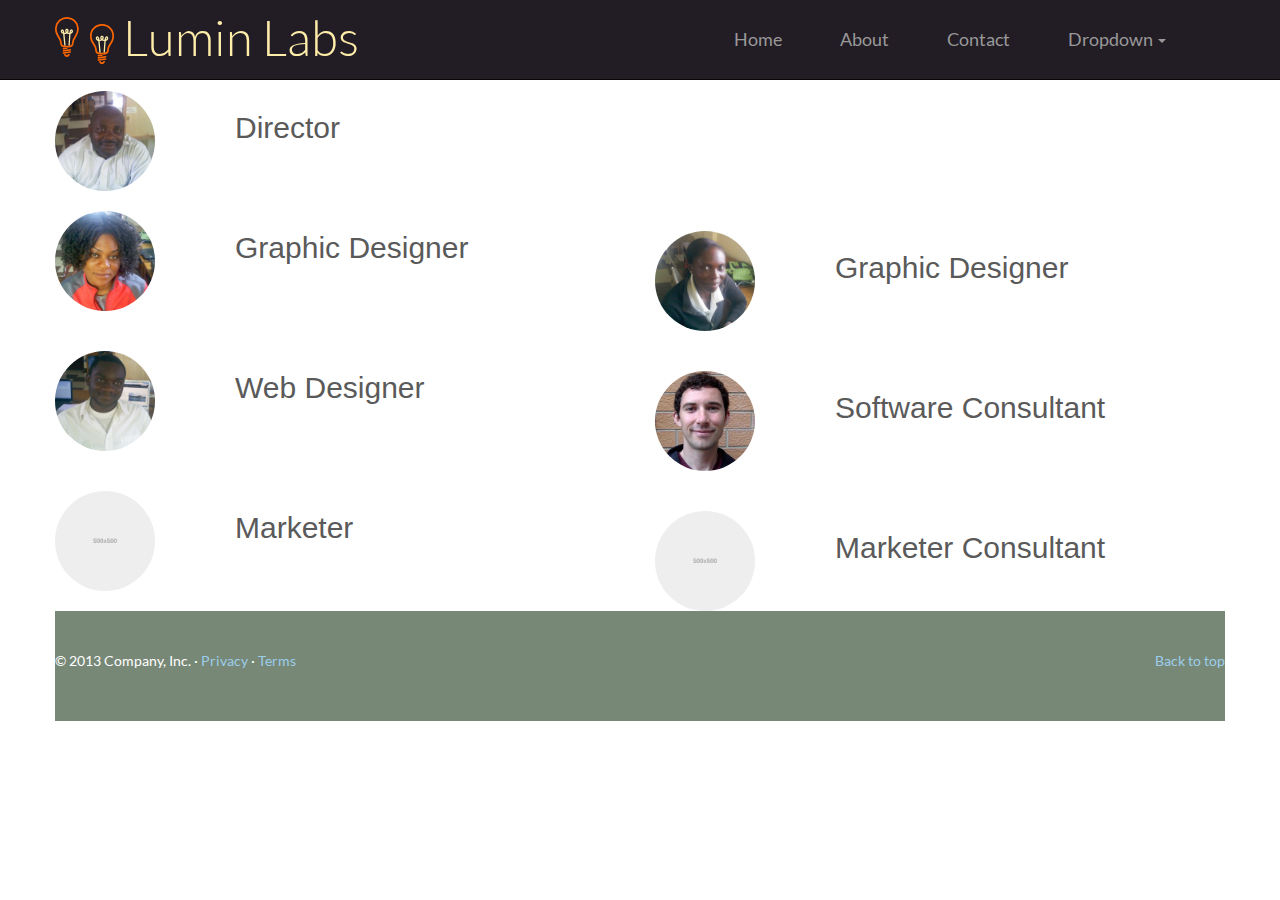
<file: about.html>
<!DOCTYPE html>
<html lang="en">
  <head>
    <meta charset="utf-8">
    <meta http-equiv="X-UA-Compatible" content="IE=edge">
    <meta name="viewport" content="width=device-width, initial-scale=1.0">
    <meta name="description" content="">
    <meta name="author" content="">
    <link rel="shortcut icon" href="../../docs-assets/ico/favicon.png">

    <title>Lumin Labs</title>

    <!-- Bootstrap core CSS -->
    <link href="lib/bootstrap/css/bootstrap.css" rel="stylesheet">

    <!-- Just for debugging purposes. Don't actually copy this line! -->
    <!--[if lt IE 9]><script src="../../docs-assets/js/ie8-responsive-file-warning.js"></script><![endif]-->

    <!-- HTML5 shim and Respond.js IE8 support of HTML5 elements and media queries -->
    <!--[if lt IE 9]>
      <script src="https://oss.maxcdn.com/libs/html5shiv/3.7.0/html5shiv.js"></script>
      <script src="https://oss.maxcdn.com/libs/respond.js/1.3.0/respond.min.js"></script>
    <![endif]-->

    <!-- Custom styles for this template -->
    <link href="lib/bootstrap/css/carousel.css" rel="stylesheet">

    <!-- <link href="http://fonts.googleapis.com/css?family=Lato:300,400,700,900,300italic,400italic,700italic,900italic" rel="stylesheet" type="text/css"> -->
    <link rel="stylesheet" type="text/css" href="app.css">

  </head>

  <body>
    <div class="navbar-wrapper">
      <div class="container">

        <div class="navbar navbar-inverse navbar-fixed-top">
          <div class="container">
            <div class="navbar-header">
              <button type="button" class="navbar-toggle" data-toggle="collapse" data-target=".navbar-collapse">
                <span class="icon-bar"></span>
                <span class="icon-bar"></span>
                <span class="icon-bar"></span>
              </button>
              <a class="navbar-brand" href="#">
                <img src="img/lumin-logo-light.svg" class="icon-logo"> Lumin Labs
              </a>
            </div>
            <div class="navbar-collapse collapse">
              <ul class="nav navbar-nav pull-right">
                <li class=""><a href="#">Home</a></li>
                <li><a href="about.html">About</a></li>
                <li><a href="contact us.html">Contact</a></li>
                <li class="dropdown">
                  <a href="#" class="dropdown-toggle" data-toggle="dropdown">Dropdown <b class="caret"></b></a>
                  <ul class="dropdown-menu">
                    <li><a href="#">Action</a></li>
                    <li><a href="#">Another action</a></li>
                    <li><a href="#">Something else here</a></li>
                    <li class="divider"></li>
                    <li class="dropdown-header">Nav header</li>
                    <li><a href="#">Separated link</a></li>
                    <li><a href="#">One more separated link</a></li>
                  </ul>
                </li>
              </ul>
            </div>
          </div>
        </div>

      </div>
    </div>

    <div class="container marketing">
      <div class="section_header">
                <h3>Our Services</h3>
            </div>

      <!-- Three columns of text below the carousel -->
       <div class="row">
        <div class="col-lg-6">
        <div class="row">
          <div class="col-lg-3"> <img class=" img img-profile img-circle" src="img/eric 1.jpg"></div>

          <div class="col-lg-9">
            <div class="text">
            <h2>Director</h2>
            <p class=""></p>
            <p></p>
            </div>
          </div>
        </div>
        
         
        </div>
        <div class="col-lg-6">
        
        </div>  
         
        
      </div>
   
        <br>
         
       
    <div class="row">
        <div class="col-lg-6">
          <div class="row">
          <div class="col-lg-3"> <img class=" img img-profile img-circle" src="img/mavis.jpg"></div>

          <div class="col-lg-9">
             <div class="text">
            <h2>Graphic Designer</h2>
            <p class=""></p>
            <p></p>
          </div>
          </div>
        </div>
        
         
        </div><!-- /.col-lg-4 -->
        <br>

        <div class="col-lg-6">
        <div class="row">
          <div class="col-lg-3"><img class="img img-profile img-circle" src="img/nah.jpg"></div>
          <div class="col-lg-9">
           <div class="text">
            <h2>Graphic Designer</h2>
            <p class=""></p>
            <p></p>
          </div>
          </div>
          </div>
        </div><!-- /.col-lg-4 -->  
         
        
      </div>
   
      <br>

      <div class="row">
        <div class="col-lg-6">
          <div class="row">
          <div class="col-lg-3"> <img class=" img img-profile img-circle" src="img/akor (1).jpg"></div>

          <div class="col-lg-9">
             <div class="text">
            <h2>Web Designer</h2>
            <p class=""></p>
            <p></p>
          </div>
          </div>
        </div>
        
         
        </div><!-- /.col-lg-4 -->
        <br>

        <div class="col-lg-6">
        <div class="row">
          <div class="col-lg-3"><img class="img img-profile img-circle" src="img/eric 2.jpg"></div>
          <div class="col-lg-9">
           <div class="text">
            <h2>Software Consultant</h2>
            <p class=""></p>
            <p></p>
          </div>
          </div>
          </div>
        </div><!-- /.col-lg-4 -->  
         
        
      </div>
      
      <br>

      <div class="row">
        <div class="col-lg-6">
          <div class="row">
          <div class="col-lg-3"> <img class=" img img-profile img-circle" src="img/500x500.png"></div>

          <div class="col-lg-9">
             <div class="text">
            <h2>Marketer</h2>
            <p class=""></p>
            <p></p>
          </div>
          </div>
        </div>
        
         
        </div><!-- /.col-lg-4 -->
        
        <br>

        <div class="col-lg-6">
        <div class="row">
          <div class="col-lg-3"><img class="img img-profile img-circle" src="img/500x500.png"></div>
          <div class="col-lg-9">
           <div class="text">
            <h2>Marketer Consultant</h2>
            <p class=""></p>
            <p></p>
          </div>
          </div>
          </div>
        </div><!-- /.col-lg-4 -->  
         
        
      </div>
   

      
      <footer>
        <p class="pull-right"><a href="#">Back to top</a></p>
        <p>&copy; 2013 Company, Inc. &middot; <a href="#">Privacy</a> &middot; <a href="#">Terms</a></p>
      </footer>

    </div><!-- /.container -->


    <!-- Bootstrap core JavaScript
    ================================================== -->
    <!-- Placed at the end of the document so the pages load faster -->
    <script src="lib/jquery/jquery-1.10.2.min.js"></script>
    <script src="lib/bootstrap/js/bootstrap.min.js"></script>
  </body>
</html>
</file>
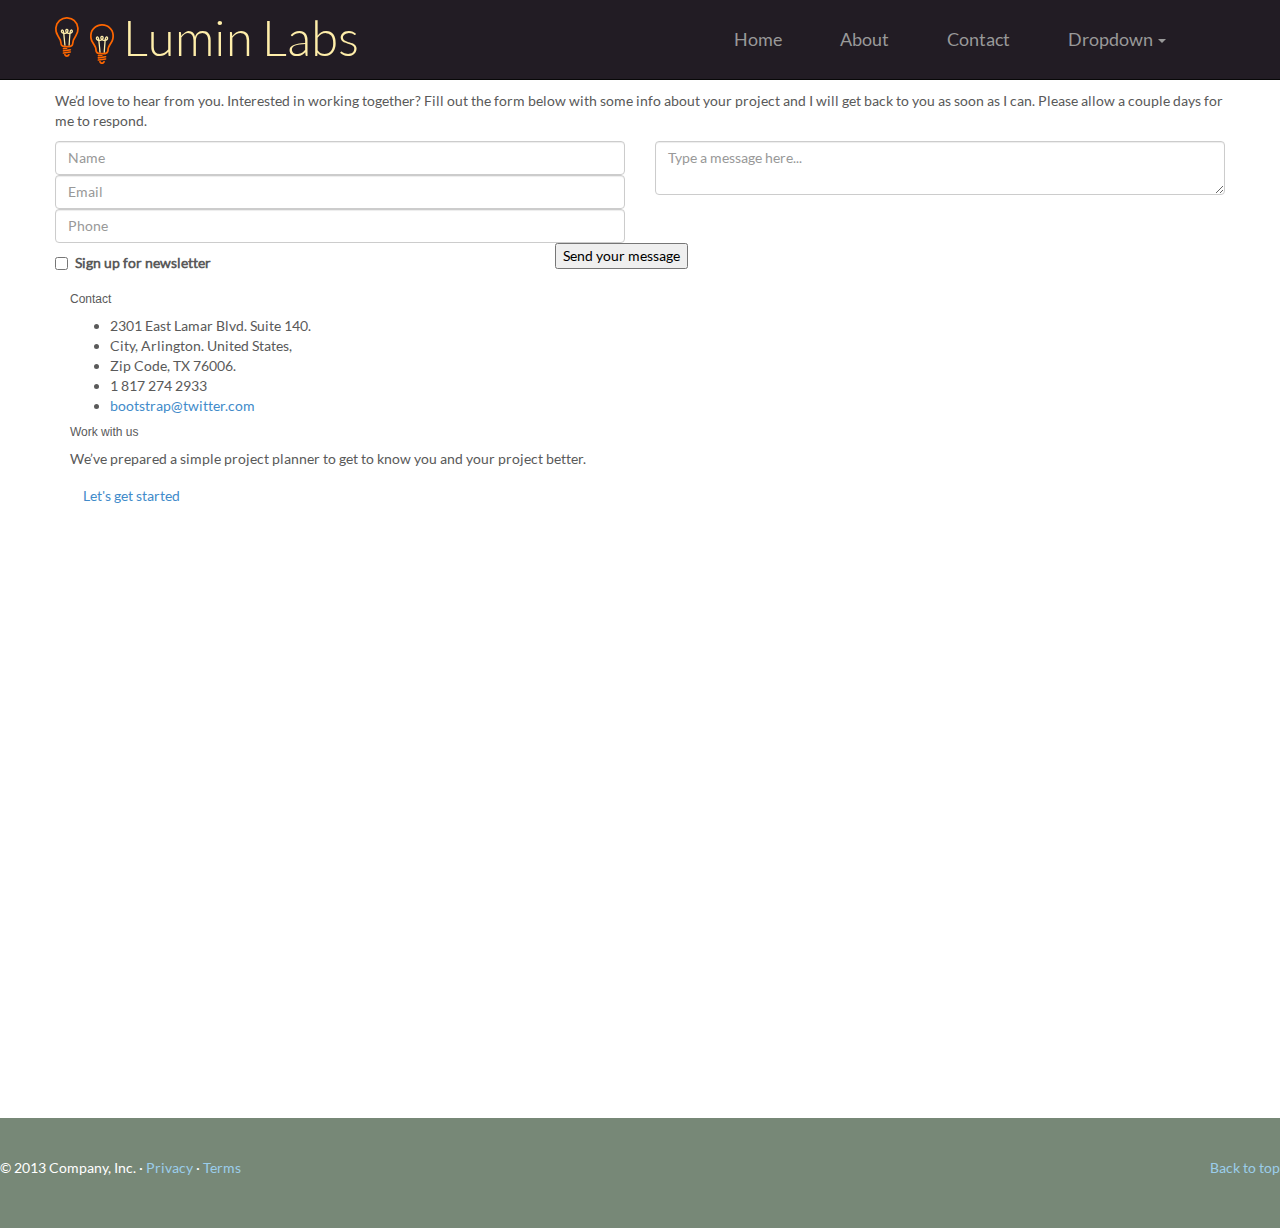
<file: contact us.html>
<!DOCTYPE html>
<html lang="en">
  <head>
    <meta charset="utf-8">
    <meta http-equiv="X-UA-Compatible" content="IE=edge">
    <meta name="viewport" content="width=device-width, initial-scale=1.0">
    <meta name="description" content="">
    <meta name="author" content="">
    <link rel="shortcut icon" href="../../docs-assets/ico/favicon.png">

    <title>Lumin Labs</title>

    <!-- Bootstrap core CSS -->
    <link href="lib/bootstrap/css/bootstrap.css" rel="stylesheet">

    <!-- Just for debugging purposes. Don't actually copy this line! -->
    <!--[if lt IE 9]><script src="../../docs-assets/js/ie8-responsive-file-warning.js"></script><![endif]-->

    <!-- HTML5 shim and Respond.js IE8 support of HTML5 elements and media queries -->
    <!--[if lt IE 9]>
      <script src="https://oss.maxcdn.com/libs/html5shiv/3.7.0/html5shiv.js"></script>
      <script src="https://oss.maxcdn.com/libs/respond.js/1.3.0/respond.min.js"></script>
    <![endif]-->

    <!-- Custom styles for this template -->
    <link href="lib/bootstrap/css/carousel.css" rel="stylesheet">

    <!-- <link href="http://fonts.googleapis.com/css?family=Lato:300,400,700,900,300italic,400italic,700italic,900italic" rel="stylesheet" type="text/css"> -->
    <link rel="stylesheet" type="text/css" href="app.css">

  </head>

  <body>
    <div class="navbar-wrapper">
      <div class="container">

        <div class="navbar navbar-inverse navbar-fixed-top">
          <div class="container">
            <div class="navbar-header">
              <button type="button" class="navbar-toggle" data-toggle="collapse" data-target=".navbar-collapse">
                <span class="icon-bar"></span>
                <span class="icon-bar"></span>
                <span class="icon-bar"></span>
              </button>
              <a class="navbar-brand" href="#">
                <img src="img/lumin-logo-light.svg" class="icon-logo"> Lumin Labs
              </a>
            </div>
            <div class="navbar-collapse collapse">
              <ul class="nav navbar-nav pull-right">
                <li class=""><a href="#">Home</a></li>
                <li><a href="about.html">About</a></li>
                <li><a href="contact us.html">Contact</a></li>
                <li class="dropdown">
                  <a href="#" class="dropdown-toggle" data-toggle="dropdown">Dropdown <b class="caret"></b></a>
                  <ul class="dropdown-menu">
                    <li><a href="#">Action</a></li>
                    <li><a href="#">Another action</a></li>
                    <li><a href="#">Something else here</a></li>
                    <li class="divider"></li>
                    <li class="dropdown-header">Nav header</li>
                    <li><a href="#">Separated link</a></li>
                    <li><a href="#">One more separated link</a></li>
                  </ul>
                </li>
              </ul>
            </div>
          </div>
        </div>

      </div>
    </div>
         <div id="contact">
        <div class="container">
            <div class="section_header">
                <h3>Get in touch</h3>
            </div>
            <div class="row contact">
                <p>
                    We’d love to hear from you. Interested in working together? Fill out the form below with some info about your project and I will get back to you as soon as I can. Please allow a couple days for me to respond.</p>

                <form>
                    <div class="row form">
                        <div class="col-sm-6 row-col">
                            <div class="box">
                                <input class="name form-control" type="text" placeholder="Name">
                                <input class="mail form-control" type="text" placeholder="Email">
                                <input class="phone form-control" type="text" placeholder="Phone">
                            </div>
                        </div>
                        <div class="col-sm-6">
                            <div class="box">
                                <textarea placeholder="Type a message here..." class="form-control"></textarea>
                            </div>
                        </div>
                    </div>

                    <div class="row submit">
                        <div class="col-md-5 box">
                            <label class="checkbox">
                                <input type="checkbox"> Sign up for newsletter
                            </label>
                        </div>
                        <div class="col-md-3 right">
                            <input type="submit" value="Send your message">
                        </div>
                    </div>
                </form>
            </div>
        </div>

        <div class="map">
            <div class="container">
                <div class="box_wrapp">
                    <div class="box_cont">
                        <div class="head">
                            <h6>Contact</h6>
                        </div>
                        <ul class="street">
                            <li>2301 East Lamar Blvd. Suite 140.</li>
                            <li>City, Arlington. United States,</li>
                            <li>Zip Code, TX 76006.</li>
                            <li class="icon icontop">
                                <span class="contacticos ico1"></span>
                                <span class="text">1 817 274 2933</span>
                            </li>
                            <li class="icon">
                                <span class="contacticos ico2"></span>
                                <a class="text" href="#">bootstrap@twitter.com</a>
                            </li>
                        </ul>

                        <div class="head headbottom">
                            <h6>Work with us</h6>
                        </div>
                        <p>We’ve prepared a simple project planner to get to know you and your project better.</p>

                        <a href="#" class="btn">Let's get started</a>
                    </div>
                </div>
            </div>
            
            <iframe width="100%" height="600" frameborder="0" scrolling="no" marginheight="0" marginwidth="0" src="https://maps.google.com.mx/?ie=UTF8&amp;ll=64.089157,-21.816616&amp;spn=0.045157,0.15398&amp;t=m&amp;z=13&amp;output=embed"></iframe>
        </div>
    </div>

      <!-- /END THE FEATURETTES -->


      <!-- FOOTER -->
      <footer>
        <p class="pull-right"><a href="#">Back to top</a></p>
        <p>&copy; 2013 Company, Inc. &middot; <a href="#">Privacy</a> &middot; <a href="#">Terms</a></p>
      </footer>

    </div><!-- /.container -->


    <!-- Bootstrap core JavaScript
    ================================================== -->
    <!-- Placed at the end of the document so the pages load faster -->
    <script src="lib/jquery/jquery-1.10.2.min.js"></script>
    <script src="lib/bootstrap/js/bootstrap.min.js"></script>
  </body>
</html>
</file>
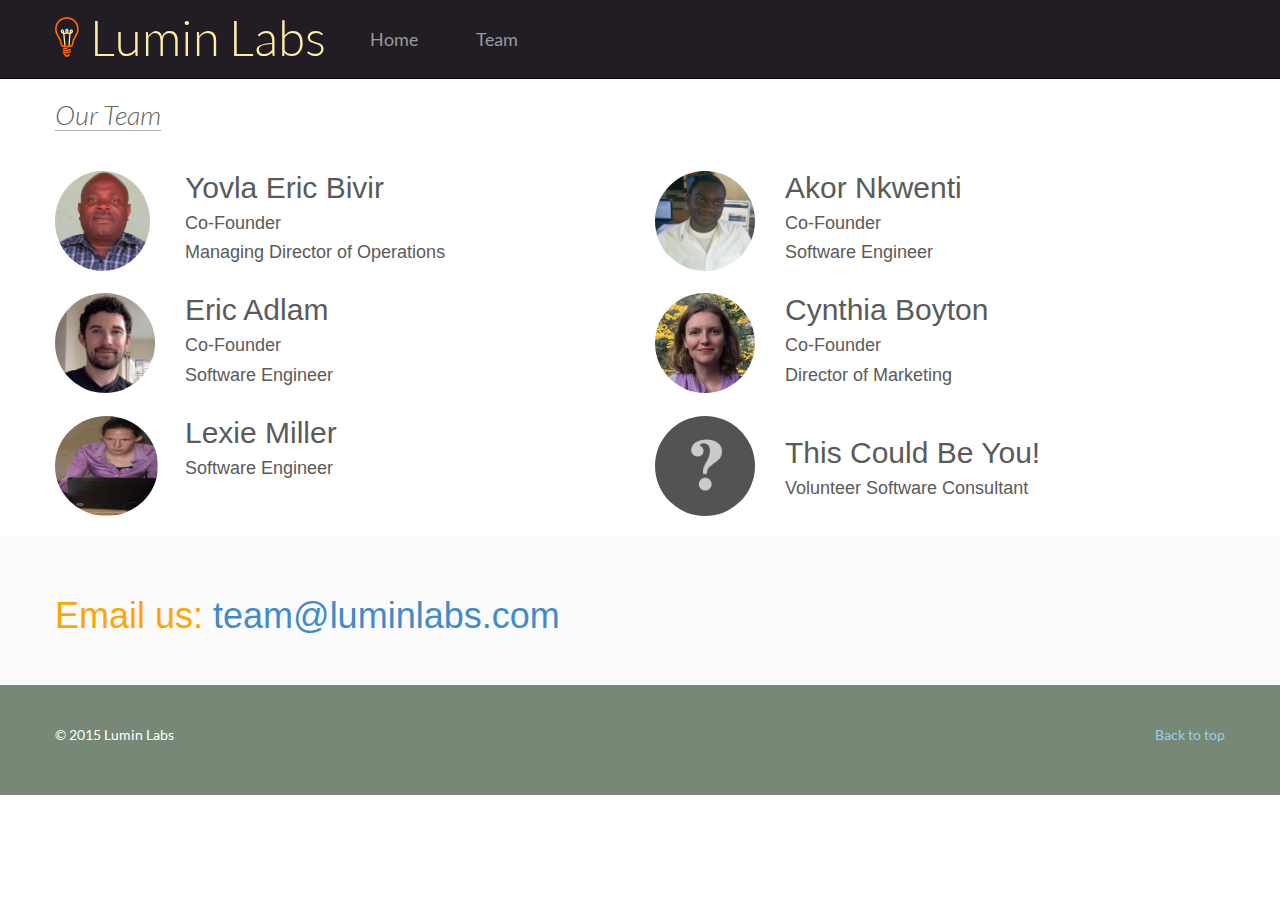
<file: team.html>
<!DOCTYPE html>
<html lang="en">
  <head>
    <meta charset="utf-8">
    <meta http-equiv="X-UA-Compatible" content="IE=edge">
    <meta name="viewport" content="width=device-width, initial-scale=1.0">
    <meta name="description" content="">
    <meta name="author" content="">
    <link rel="shortcut icon" href="../../docs-assets/ico/favicon.png">

    <title>Lumin Labs</title>

    <!-- Bootstrap core CSS -->
    <link href="lib/bootstrap/css/bootstrap.css" rel="stylesheet">

    <!-- Just for debugging purposes. Don't actually copy this line! -->
    <!--[if lt IE 9]><script src="../../docs-assets/js/ie8-responsive-file-warning.js"></script><![endif]-->

    <!-- HTML5 shim and Respond.js IE8 support of HTML5 elements and media queries -->
    <!--[if lt IE 9]>
      <script src="https://oss.maxcdn.com/libs/html5shiv/3.7.0/html5shiv.js"></script>
      <script src="https://oss.maxcdn.com/libs/respond.js/1.3.0/respond.min.js"></script>
    <![endif]-->

    <!-- Custom styles for this template -->
    <link href="lib/bootstrap/css/carousel.css" rel="stylesheet">

    <!-- Foundation 5 -->
    <!-- <link rel="stylesheet" type="text/css" href="lib/foundation/css/foundation.min.css"> -->

    <!-- <link href="http://fonts.googleapis.com/css?family=Lato:300,400,700,900,300italic,400italic,700italic,900italic" rel="stylesheet" type="text/css"> -->
    <link rel="stylesheet" type="text/css" href="app.css">

  </head>
  <body>
    <div class="navbar-wrapper">
      <div class="container">

        <div class="navbar navbar-inverse navbar-fixed-top">
          <div class="container">
            <div class="navbar-header">
              <button type="button" class="navbar-toggle" data-toggle="collapse" data-target=".navbar-collapse">
                <span class="icon-bar"></span>
                <span class="icon-bar"></span>
                <span class="icon-bar"></span>
              </button>
              <a class="navbar-brand" href="/">
                Lumin Labs
              </a>
            </div>
             <div class="navbar-collapse collapse">
              <ul class="nav navbar-nav">
                <li class=""><a href="/">Home</a></li>
                <li><a href="team.html">Team</a></li>
              </ul>
            </div>
          </div>
        </div>

      </div>
    </div>

    <div class="container marketing" style="padding-top:80px;">
      <div class="section_header">
        <h3>Our Team</h3>
      </div>

      <!-- Three columns of text below the carousel -->
       <div class="row profiles">
        <div class="col-lg-6">
          <div class="row">
            <div class="col-lg-2"> <img class=" img img-profile img-circle" src="img/yovla.jpg"></div>
            <div class="col-lg-10">
              <div class="text">
              <h2 class="employee_name">Yovla Eric Bivir</h2>
              <h4>Co-Founder</h4>
              <h4>Managing Director of Operations</h4>
              <p class=""></p>
              <p></p>
              </div>
            </div>
          </div>
        </div>
        <div class="col-lg-6">
          <div class="row">
            <div class="col-lg-2">
              <img class=" img img-profile img-circle" src="img/akor (1).jpg">
            </div>
            <div class="col-lg-10">
              <div class="text">
                <h2 class="employee_name">Akor Nkwenti</h2>
                <h4>Co-Founder</h4>
                <h4>Software Engineer</h4>
                <p class=""></p>
                <p></p>
              </div>
            </div>
          </div>
        </div>
      </div>

      <div class="row profiles">
          <div class="col-lg-6">
          <div class="row">
            <div class="col-lg-2"><img class="img img-profile img-circle" src="img/eric3.jpg"></div>
            <div class="col-lg-10">
             <div class="text">
              <h2 class="employee_name">Eric Adlam</h2>
              <h4>Co-Founder</h4>
              <h4>Software Engineer</h4>
              <p class=""></p>
              <p></p>
            </div>
            </div>
            </div>
          </div>

          <div class="col-lg-6">
            <div class="row">
              <div class="col-lg-2"><img class="img img-profile img-circle" src="img/cynthia_2016.jpg"></div>
              <div class="col-lg-10">
               <div class="text">
                <h2 class="employee_name">Cynthia Boyton</h2>
                <h4>Co-Founder</h4>
                <h4>Director of Marketing</h4>
                <p class=""></p>
                <p></p>
              </div>
              </div>
              </div>
          </div>
      </div>



      <div class="row profiles">
        <div class="col-lg-6">
        <div class="row">
          <div class="col-lg-2"><img class="img img-profile img-circle" src="img/lexie.jpg"></div>
          <div class="col-lg-10">
           <div class="text">
            <h2 class="employee_name">Lexie Miller</h2>
            <h4>Software Engineer</h4>
            <p class=""></p>
            <p></p>
          </div>
          </div>
          </div>
        </div>


          <div class="col-lg-6">
          <div class="row">
            <div class="col-lg-2"><img class="img img-profile img-circle" src="img/volunteer.jpg"></div>
            <div class="col-lg-10">
             <div class="text">
              <h2>This Could Be You!</h2>
              <h4>Volunteer Software Consultant</h4>
              <p class=""></p>
              <p></p>
            </div>
            </div>
            </div>
          </div>
       </div>
       </div>




<div style="background-color:#fbfbfb; padding:40px 0;">
          <div class="container marketing" style="">
            <h1>Email us: <a href="mailto:team@luminlabs.com">team@luminlabs.com</a> </h1>
          </div>
        </div>

      <!-- /END THE FEATURETTES -->


      <!-- FOOTER -->
      <footer>
        <div class="container marketing">
        <p class="pull-right"><a href="#">Back to top</a></p>
        <p>&copy; 2015 Lumin Labs</p>
        </div>
      </footer>

    </div><!-- /.container -->


    <!-- Bootstrap core JavaScript
    ================================================== -->
    <!-- Placed at the end of the document so the pages load faster -->
    <script src="lib/foundation/js/jquery.js"></script>

    <script src="lib/bootstrap/js/bootstrap.min.js"></script>



  </body>
</html>
</file>
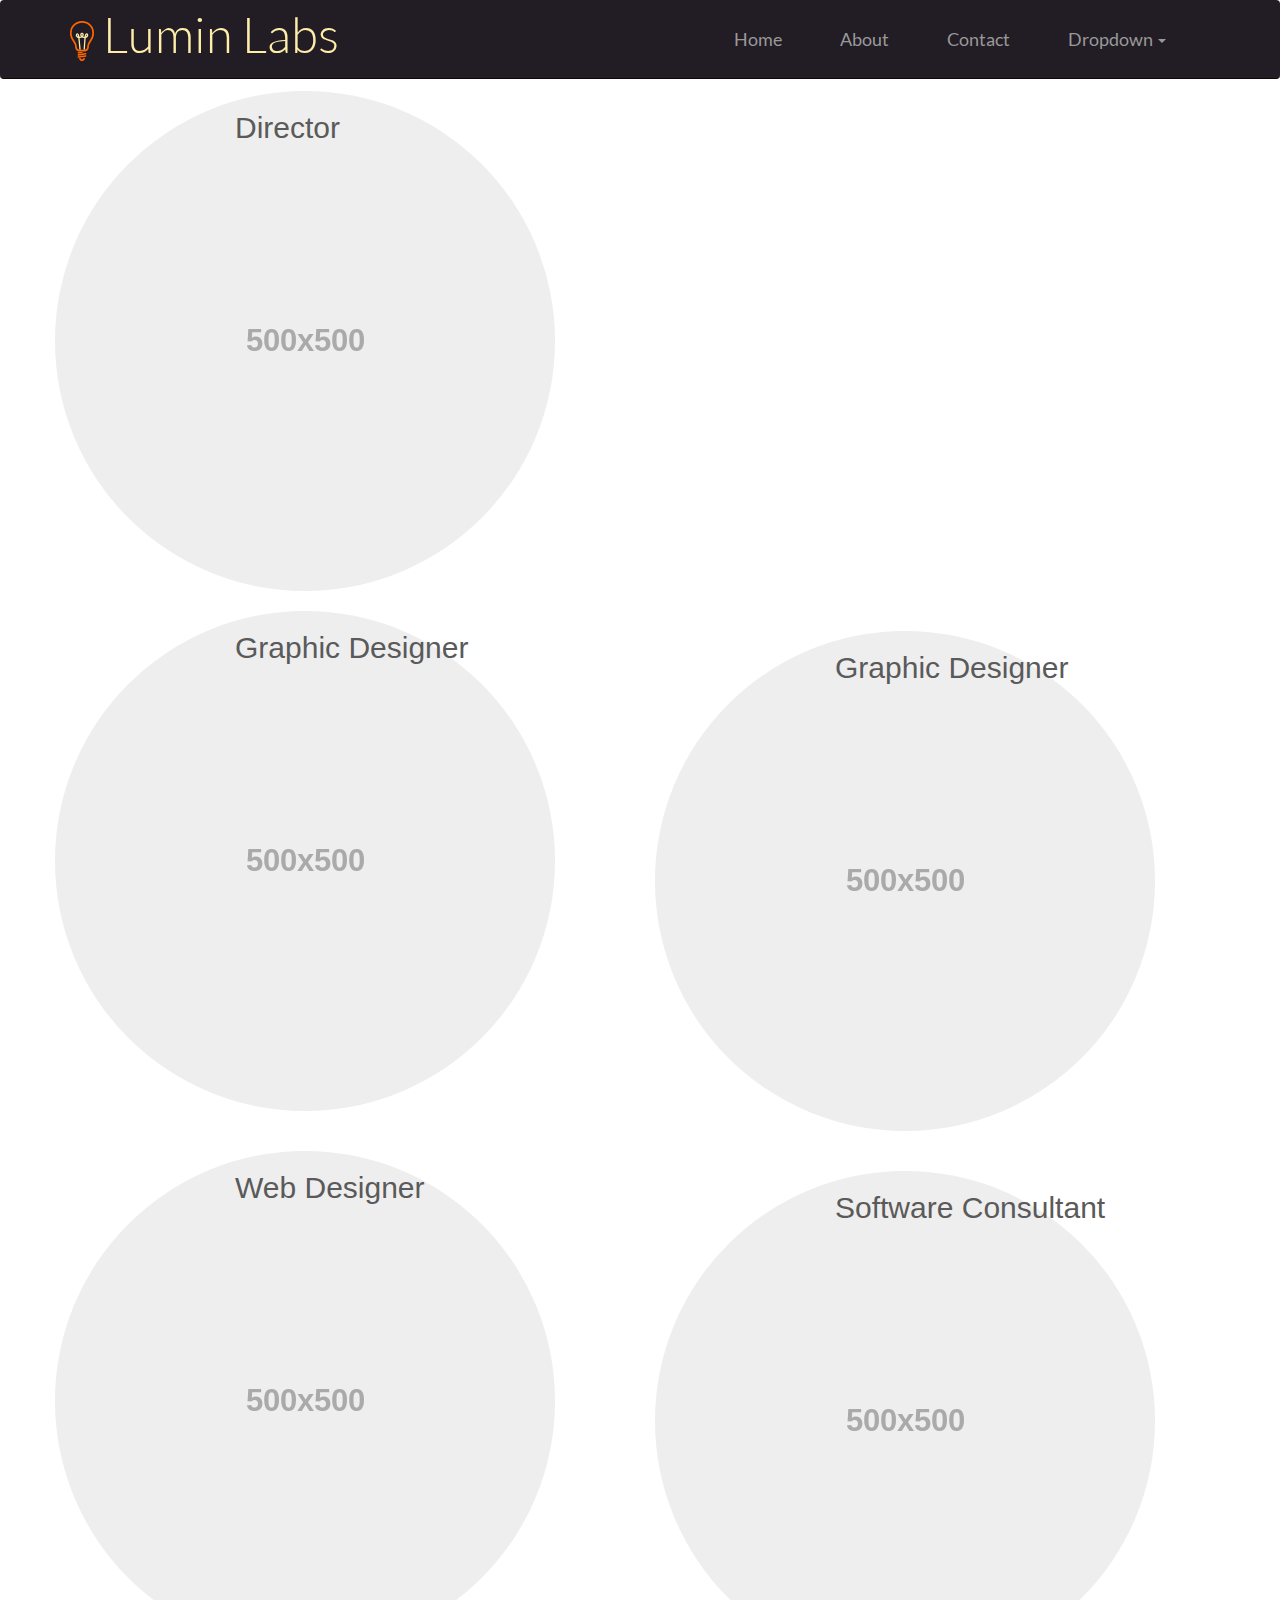
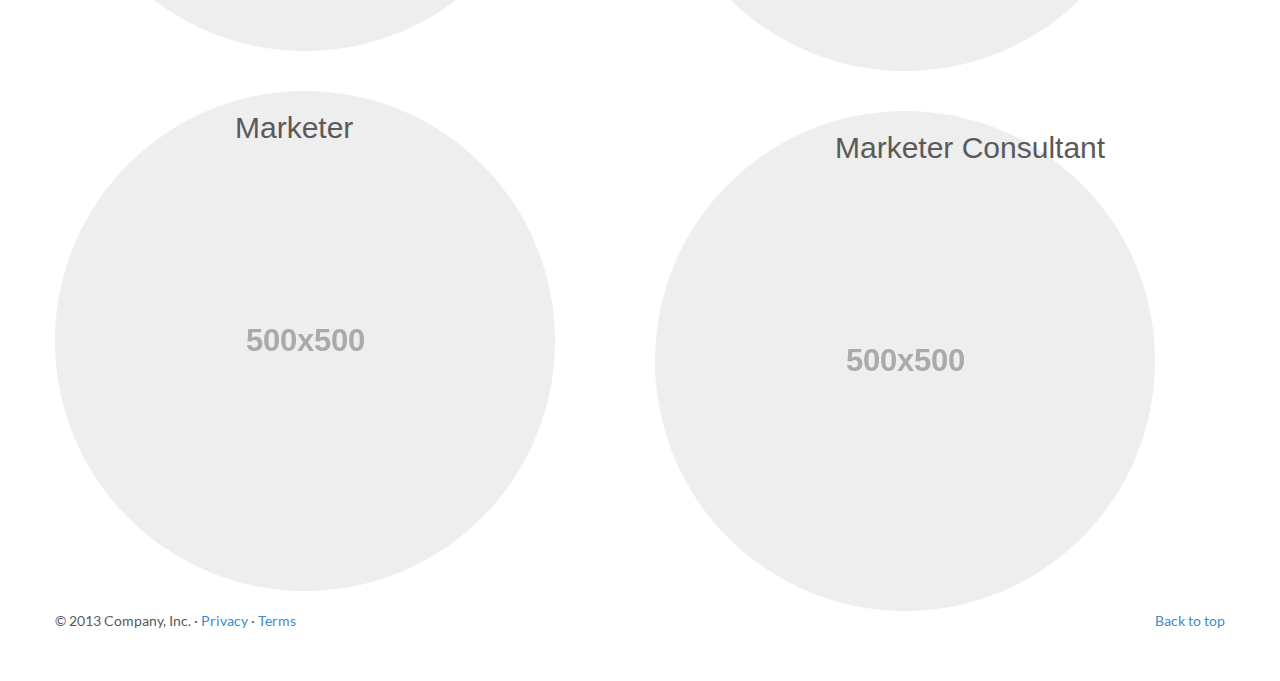
<file: public/about.html>
<!DOCTYPE html>
<html lang="en">
  <head>
    <meta charset="utf-8">
    <meta http-equiv="X-UA-Compatible" content="IE=edge">
    <meta name="viewport" content="width=device-width, initial-scale=1.0">
    <meta name="description" content="">
    <meta name="author" content="">
    <link rel="shortcut icon" href="../../docs-assets/ico/favicon.png">

    <title>Lumin Labs</title>

    <!-- Bootstrap core CSS -->
    <link href="lib/bootstrap/css/bootstrap.css" rel="stylesheet">

    <!-- Just for debugging purposes. Don't actually copy this line! -->
    <!--[if lt IE 9]><script src="../../docs-assets/js/ie8-responsive-file-warning.js"></script><![endif]-->

    <!-- HTML5 shim and Respond.js IE8 support of HTML5 elements and media queries -->
    <!--[if lt IE 9]>
      <script src="https://oss.maxcdn.com/libs/html5shiv/3.7.0/html5shiv.js"></script>
      <script src="https://oss.maxcdn.com/libs/respond.js/1.3.0/respond.min.js"></script>
    <![endif]-->

    <!-- Custom styles for this template -->
    <link href="lib/bootstrap/css/carousel.css" rel="stylesheet">

    <!-- <link href="http://fonts.googleapis.com/css?family=Lato:300,400,700,900,300italic,400italic,700italic,900italic" rel="stylesheet" type="text/css"> -->
    <link rel="stylesheet" type="text/css" href="app.css">

  </head>

  <body>
    <div class="navbar-wrapper">
      <div class="container">

        <div class="navbar navbar-inverse navbar-fixed-top">
          <div class="container">
            <div class="navbar-header">
              <button type="button" class="navbar-toggle" data-toggle="collapse" data-target=".navbar-collapse">
                <span class="icon-bar"></span>
                <span class="icon-bar"></span>
                <span class="icon-bar"></span>
              </button>
              <a class="navbar-brand" href="#">
                <img src="img/lumin-logo-light.svg" class="icon-logo"> Lumin Labs
              </a>
            </div>
            <div class="navbar-collapse collapse">
              <ul class="nav navbar-nav pull-right">
                <li class=""><a href="#">Home</a></li>
                <li><a href="about.html">About</a></li>
                <li><a href="contact us.html">Contact</a></li>
                <li class="dropdown">
                  <a href="#" class="dropdown-toggle" data-toggle="dropdown">Dropdown <b class="caret"></b></a>
                  <ul class="dropdown-menu">
                    <li><a href="#">Action</a></li>
                    <li><a href="#">Another action</a></li>
                    <li><a href="#">Something else here</a></li>
                    <li class="divider"></li>
                    <li class="dropdown-header">Nav header</li>
                    <li><a href="#">Separated link</a></li>
                    <li><a href="#">One more separated link</a></li>
                  </ul>
                </li>
              </ul>
            </div>
          </div>
        </div>

      </div>
    </div>

    <div class="container marketing">
      <div class="section_header">
                <h3>Our Services</h3>
            </div>

      <!-- Three columns of text below the carousel -->
       <div class="row">
        <div class="col-lg-6">
          <div class="row">
          <div class="col-lg-3"> <img class=" img img-profile img-circle" src="img/500x500.png"></div>

          <div class="col-lg-9">
             <div class="text">
            <h2>Director</h2>
            <p class=""></p>
            <p></p>
          </div>
          </div>
        </div>
        
         
        </div>
        <div class="col-lg-6">
        
        </div>  
         
        
      </div>
   
        <br>
         
       
    <div class="row">
        <div class="col-lg-6">
          <div class="row">
          <div class="col-lg-3"> <img class=" img img-profile img-circle" src="img/500x500.png"></div>

          <div class="col-lg-9">
             <div class="text">
            <h2>Graphic Designer</h2>
            <p class=""></p>
            <p></p>
          </div>
          </div>
        </div>
        
         
        </div><!-- /.col-lg-4 -->
        <br>

        <div class="col-lg-6">
        <div class="row">
          <div class="col-lg-3"><img class="img img-profile img-circle" src="img/500x500.png"></div>
          <div class="col-lg-9">
           <div class="text">
            <h2>Graphic Designer</h2>
            <p class=""></p>
            <p></p>
          </div>
          </div>
          </div>
        </div><!-- /.col-lg-4 -->  
         
        
      </div>
   
      <br>

      <div class="row">
        <div class="col-lg-6">
          <div class="row">
          <div class="col-lg-3"> <img class=" img img-profile img-circle" src="img/500x500.png"></div>

          <div class="col-lg-9">
             <div class="text">
            <h2>Web Designer</h2>
            <p class=""></p>
            <p></p>
          </div>
          </div>
        </div>
        
         
        </div><!-- /.col-lg-4 -->
        <br>

        <div class="col-lg-6">
        <div class="row">
          <div class="col-lg-3"><img class="img img-profile img-circle" src="img/500x500.png"></div>
          <div class="col-lg-9">
           <div class="text">
            <h2>Software Consultant</h2>
            <p class=""></p>
            <p></p>
          </div>
          </div>
          </div>
        </div><!-- /.col-lg-4 -->  
         
        
      </div>
      
      <br>

      <div class="row">
        <div class="col-lg-6">
          <div class="row">
          <div class="col-lg-3"> <img class=" img img-profile img-circle" src="img/500x500.png"></div>

          <div class="col-lg-9">
             <div class="text">
            <h2>Marketer</h2>
            <p class=""></p>
            <p></p>
          </div>
          </div>
        </div>
        
         
        </div><!-- /.col-lg-4 -->
        
        <br>

        <div class="col-lg-6">
        <div class="row">
          <div class="col-lg-3"><img class="img img-profile img-circle" src="img/500x500.png"></div>
          <div class="col-lg-9">
           <div class="text">
            <h2>Marketer Consultant</h2>
            <p class=""></p>
            <p></p>
          </div>
          </div>
          </div>
        </div><!-- /.col-lg-4 -->  
         
        
      </div>
   

      
      <footer>
        <p class="pull-right"><a href="#">Back to top</a></p>
        <p>&copy; 2013 Company, Inc. &middot; <a href="#">Privacy</a> &middot; <a href="#">Terms</a></p>
      </footer>

    </div><!-- /.container -->


    <!-- Bootstrap core JavaScript
    ================================================== -->
    <!-- Placed at the end of the document so the pages load faster -->
    <script src="lib/jquery/jquery-1.10.2.min.js"></script>
    <script src="lib/bootstrap/js/bootstrap.min.js"></script>
  </body>
</html>
</file>
<file: lib/bootstrap/css/carousel.css>
/* GLOBAL STYLES
-------------------------------------------------- */
/* Padding below the footer and lighter body text */

body {
  padding-bottom: 10px;
  color: #5a5a5a;
}



/* CUSTOMIZE THE NAVBAR
-------------------------------------------------- */

/* Special class on .container surrounding .navbar, used for positioning it into place. */
.navbar-wrapper {
  position: absolute;
  top: 0;
  left: 0;
  right: 0;
  z-index: 20;
}

/* Flip around the padding for proper display in narrow viewports */
.navbar-wrapper .container {
  padding-left: 0;
  padding-right: 0;
}
.navbar-wrapper .navbar {
  padding-left: 15px;
  padding-right: 15px;
}


/* CUSTOMIZE THE CAROUSEL
-------------------------------------------------- */

/* Carousel base class */
.carousel {
  height: 500px;
  margin-bottom: 60px;
}
/* Since positioning the image, we need to help out the caption */
.carousel-caption {
  z-index: 10;
}

/* Declare heights because of positioning of img element */
.carousel .item {
  height: 500px;
  background-color: #777;
}
.carousel-inner > .item > img {
  position: absolute;
  top: 0;
  left: 0;
  min-width: 100%;
  height: 500px;
}



/* MARKETING CONTENT
-------------------------------------------------- */

/* Pad the edges of the mobile views a bit */
.marketing {
  padding-left: 15px;
  padding-right: 15px;
}

/* Center align the text within the three columns below the carousel */
.marketing .col-lg-4 {
  text-align: center;
  margin-bottom: 20px;
}
.marketing h2 {
  font-weight: normal;
}
.marketing .col-lg-4 p {
  margin-left: 10px;
  margin-right: 10px;
}


/* Featurettes
------------------------- */

.featurette-divider {
  margin: 80px 0; /* Space out the Bootstrap <hr> more */
}

/* Thin out the marketing headings */
.featurette-heading {
  font-weight: 300;
  line-height: 1;
  letter-spacing: -1px;
}



/* RESPONSIVE CSS
-------------------------------------------------- */

@media (min-width: 768px) {

  /* Remove the edge padding needed for mobile */
  .marketing {
    padding-left: 0;
    padding-right: 0;
  }

  /* Navbar positioning foo */
  .navbar-wrapper {
    margin-top: 20px;
  }
  .navbar-wrapper .container {
    padding-left:  15px;
    padding-right: 15px;
  }
  .navbar-wrapper .navbar {
    padding-left:  0;
    padding-right: 0;
  }

  /* The navbar becomes detached from the top, so we round the corners */
  .navbar-wrapper .navbar {
    border-radius: 4px;
  }

  /* Bump up size of carousel content */
  .carousel-caption p {
    margin-bottom: 20px;
    font-size: 21px;
    line-height: 1.4;
  }

  .featurette-heading {
    font-size: 50px;
  }

}

@media (min-width: 992px) {
  .featurette-heading {
    margin-top: 120px;
  }
}
</file>
<file: app.css>
@font-face {
  font-family: 'Lato';
  font-style: normal;
  font-weight: 300;
  src: local('Lato Light'), local('Lato-Light'), url(fonts/KT3KS9Aol4WfR6Vas8kNcg.woff) format('woff');
}


@font-face {
  font-family: 'Lato';
  font-style: normal;
  font-weight: 400;
  src: local('Lato Regular'), local('Lato-Regular'), url(fonts/lato.woff) format('woff');
}

@font-face {
  font-family: 'Lato';
  font-style: italic;
  font-weight: 300;
  src: local('Lato Light Italic'), local('Lato-LightItalic'), url(fonts/lato-light-italic.woff) format('woff');
}

body{
	padding-top: 20px;
	padding-bottom: 0px;
	font-family: 'Lato', sans-serif !important;
}

.employee_name{
  margin-top: 0px;
}

.icon-logo{
	height:40px;
	/*margin-top: -13px;*/
}

.navbar-wrapper .navbar{
	border-radius: 0;
}

.navbar-inverse{
	background: #221c24;
}

.navbar-brand{
	color:#ffeeaa !important;
	font-size: 3.5em;
	font-weight: 300;
	vertical-align: bottom;
	line-height: .9em;
	background-image: url(img/lumin-logo-light-two.png);
	background-repeat: no-repeat;
	background-position: 0 -63px;
	padding-left: 35px;
}

.navbar-brand:hover{
	/*background-position: 0 17px;*/
}

.nav{
	font-size: 1.3em;
}

.nav li a{
	padding: 29px;
	text-decoration: n
}

h1{
color:orange;
text-align:left;
}

.profiles{
	padding-bottom: 20px;
}

.img-profile{
	max-height: 100px;

}

.img-thumb{
	max-width:360px;
}

.img-thumb-md{
	max-width:500px;
}


.img-large{
	max-width:841px;
}

.stars{
	color:orange;
}

.carousel{
	margin-bottom: -20px;
}

.carousel-inner{
	background-image: url(img/bg.jpg);

}

.carousel .item {
  height: 480px;
  background-color: transparent;
}


.left.carousel-control,
.right.carousel-control{
	background-image: none;
}

.carousel-indicators{
	bottom:-40px;
}

.carousel-indicators li{
	border:solid 1px #666;
}

.carousel-indicators .active{
	background-color:#666;
}

.featurette-divider {
	/*margin: 30px 0;*/
}


p{
	font-size: 14px;
}

.marketing .col-lg-4{
	margin-bottom: 0px;
}

.marketing .text{
	text-align: left;
	padding: 0 30px;
}

.marketing .col-lg-4 p{
	margin-left: 0px;
}

.section_header {
width: 100%;
margin-bottom: 40px;
}

.section_header h3{
font-family: 'Lato', sans-serif !important;
color: #646464;
font-weight: 300;
font-style: italic;
font-size: 27px;
border-bottom: 1px solid #b3b3b3;
padding-bottom: 0px;
display: inline-block;
margin: 0;
}


footer{
	padding: 40px 0;
	background-color: #787;
	color:#fff;
}

footer a{
	color:#9BCDEA;
}
</file>
<file: public/lib/bootstrap/css/carousel.css>
/* GLOBAL STYLES
-------------------------------------------------- */
/* Padding below the footer and lighter body text */

body {
  padding-bottom: 40px;
  color: #5a5a5a;
}



/* CUSTOMIZE THE NAVBAR
-------------------------------------------------- */

/* Special class on .container surrounding .navbar, used for positioning it into place. */
.navbar-wrapper {
  position: absolute;
  top: 0;
  left: 0;
  right: 0;
  z-index: 20;
}

/* Flip around the padding for proper display in narrow viewports */
.navbar-wrapper .container {
  padding-left: 0;
  padding-right: 0;
}
.navbar-wrapper .navbar {
  padding-left: 15px;
  padding-right: 15px;
}


/* CUSTOMIZE THE CAROUSEL
-------------------------------------------------- */

/* Carousel base class */
.carousel {
  height: 500px;
  margin-bottom: 60px;
}
/* Since positioning the image, we need to help out the caption */
.carousel-caption {
  z-index: 10;
}

/* Declare heights because of positioning of img element */
.carousel .item {
  height: 500px;
  background-color: #777;
}
.carousel-inner > .item > img {
  position: absolute;
  top: 0;
  left: 0;
  min-width: 100%;
  height: 500px;
}



/* MARKETING CONTENT
-------------------------------------------------- */

/* Pad the edges of the mobile views a bit */
.marketing {
  padding-left: 15px;
  padding-right: 15px;
}

/* Center align the text within the three columns below the carousel */
.marketing .col-lg-4 {
  text-align: center;
  margin-bottom: 20px;
}
.marketing h2 {
  font-weight: normal;
}
.marketing .col-lg-4 p {
  margin-left: 10px;
  margin-right: 10px;
}


/* Featurettes
------------------------- */

.featurette-divider {
  margin: 80px 0; /* Space out the Bootstrap <hr> more */
}

/* Thin out the marketing headings */
.featurette-heading {
  font-weight: 300;
  line-height: 1;
  letter-spacing: -1px;
}



/* RESPONSIVE CSS
-------------------------------------------------- */

@media (min-width: 768px) {

  /* Remove the edge padding needed for mobile */
  .marketing {
    padding-left: 0;
    padding-right: 0;
  }

  /* Navbar positioning foo */
  .navbar-wrapper {
    margin-top: 20px;
  }
  .navbar-wrapper .container {
    padding-left:  15px;
    padding-right: 15px;
  }
  .navbar-wrapper .navbar {
    padding-left:  0;
    padding-right: 0;
  }

  /* The navbar becomes detached from the top, so we round the corners */
  .navbar-wrapper .navbar {
    border-radius: 4px;
  }

  /* Bump up size of carousel content */
  .carousel-caption p {
    margin-bottom: 20px;
    font-size: 21px;
    line-height: 1.4;
  }

  .featurette-heading {
    font-size: 50px;
  }

}

@media (min-width: 992px) {
  .featurette-heading {
    margin-top: 120px;
  }
}
</file>
<file: public/app.css>
@font-face {
  font-family: 'Lato';
  font-style: normal;
  font-weight: 300;
  src: local('Lato Light'), local('Lato-Light'), url(fonts/KT3KS9Aol4WfR6Vas8kNcg.woff) format('woff');
}


@font-face {
  font-family: 'Lato';
  font-style: normal;
  font-weight: 400;
  src: local('Lato Regular'), local('Lato-Regular'), url(fonts/lato.woff) format('woff');
}

@font-face {
  font-family: 'Lato';
  font-style: italic;
  font-weight: 300;
  src: local('Lato Light Italic'), local('Lato-LightItalic'), url(fonts/lato-light-italic.woff) format('woff');
}

body{
	/*padding-top: 75px;*/
	font-family: 'Lato', sans-serif !important;
}

.icon-logo{
	height:40px;
	/*margin-top: -13px;*/
}

.navbar-inverse{
	background: #221c24;
}

.navbar-brand{
	color:#ffeeaa !important;
	font-size: 3.5em;
	font-weight: 300;
	vertical-align: bottom;
	line-height: .8em;
}

.nav{
	font-size: 1.3em;
}

.nav li a{
	padding: 29px;
}

h1{
color:orange;
text-align:left;
}

.img-thumb{
	max-width:360px;
}

p{
	font-size: 14px;
}

.marketing .text{
	text-align: left;
	padding: 0 30px;
}

.marketing .col-lg-4 p{
	margin-left: 0px;
}

.section_header {
width: 100%;
margin-bottom: 60px;
}

.section_header h3{
font-family: 'Lato', sans-serif !important;
color: #646464;
font-weight: 300;
font-style: italic;
font-size: 27px;
border-bottom: 1px solid #b3b3b3;
padding-bottom: 0px;
display: inline-block;
margin: 0;
}
</file>
